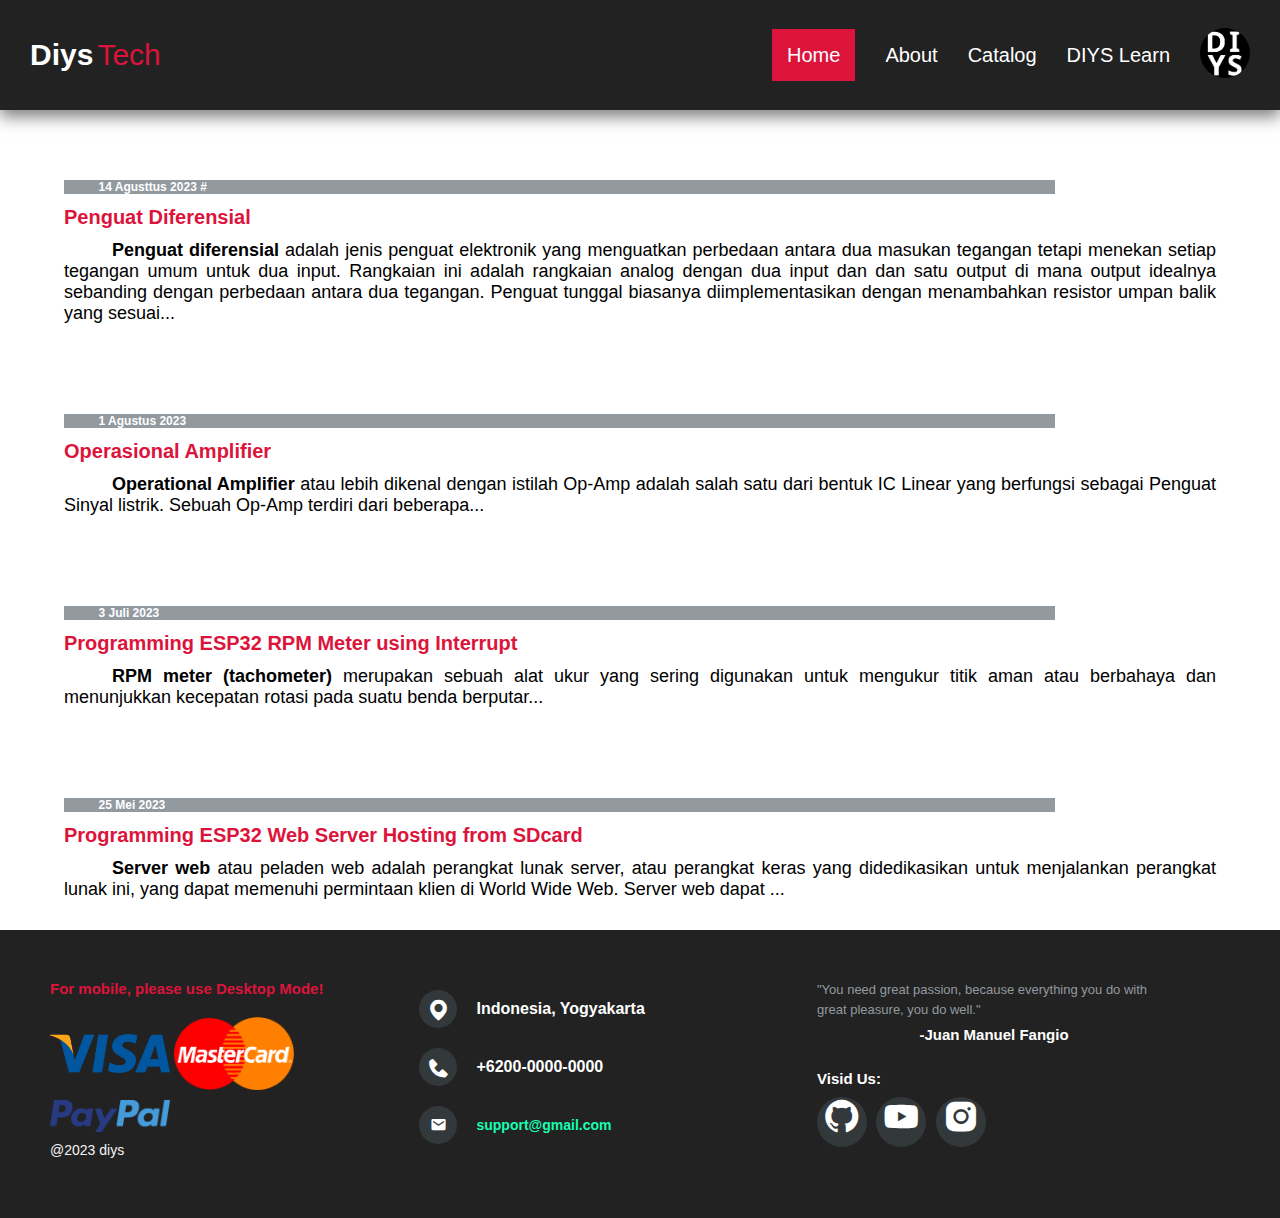
<file: index.html>
<!DOCTYPE html>
<html lang="en">

<head>
    <meta charset="UTF-8">
    <meta http-equiv="X-UA-Compatible" content="IE=edge">
    <meta name="viewport" content="width=device-width, initial-scale=1.0">
    <link rel="stylesheet" href="style.css" />
    <link rel="stylesheet" href="https://unpkg.com/boxicons@2.1.4/css/boxicons.min.css" />
    <title>diys.id/home</title>
</head>

<body>
    <!-- NAVBAR -->
    <div class="fContainer">
        <nav class="wrapper">
            <div class="brand">
                <div class="firstname">diys</div>
                <div class="lastname">tech</div>
            </div>
            <ul class="navigation">
                <li><a href="#" class="aktif">home</a></li>
                <li><a href="about.html">about</a></li>
                <li><a href="catalog.html">catalog</a></li>
                <li><a href="DIYSlearn.html">DIYS learn</a></li>
                <li><img src="images/diys.png" alt="..." /></li>
            </ul>
        </nav>
    </div>
    <!-- NAVBAR END -->
    <!-- CONTENT -->
    <div class="content">
        <h3 class="tanggal-post">14 Agusttus 2023 #</h3>
        <h1 class="judul-post"><a href="04-Penguat diferensial.html">Penguat Diferensial</a></h1>
        <div class="paragraf-post">
            <p style="text-indent: 0.5in;">
                <b>Penguat diferensial</b> adalah jenis penguat elektronik yang menguatkan
                perbedaan antara dua masukan tegangan tetapi menekan setiap tegangan umum untuk dua input. Rangkaian ini
                adalah rangkaian analog dengan dua input dan dan satu output di mana output idealnya sebanding dengan
                perbedaan antara dua tegangan. Penguat tunggal biasanya diimplementasikan dengan menambahkan resistor
                umpan balik yang sesuai...
            </p>
        </div>
    </div>

    <div class="content">
        <h3 class="tanggal-post">1 Agustus 2023</h3>
        <h1 class="judul-post"><a href="03-OpAmp.html">Operasional Amplifier</a></h1>
        <div class="paragraf-post">
            <p style="text-indent: 0.5in;">
                <b>Operational Amplifier</b> atau lebih dikenal dengan istilah Op-Amp adalah salah satu
                dari bentuk IC Linear yang berfungsi sebagai Penguat Sinyal listrik. Sebuah Op-Amp terdiri
                dari beberapa...
            </p>
        </div>
    </div>

    <div class="content">
        <h3 class="tanggal-post">3 Juli 2023</h3>
        <h1 class="judul-post"><a href="01-ESP32-RPM-meter.html">Programming ESP32 RPM Meter using Interrupt</a></h1>
        <div class="paragraf-post">
            <p style="text-indent: 0.5in;">
                <b>RPM meter (tachometer)</b> merupakan sebuah alat ukur yang sering digunakan untuk mengukur
                titik aman atau berbahaya dan menunjukkan kecepatan rotasi pada suatu benda berputar...
            </p>
        </div>
    </div>

    <div class="content">
        <h3 class="tanggal-post">25 Mei 2023</h3>
        <h1 class="judul-post"><a href="02-ESP32-Web-Server.html">Programming ESP32 Web Server Hosting from SDcard</a>
        </h1>
        <div class="paragraf-post">
            <p style="text-indent: 0.5in;">
                <b>Server web</b> atau peladen web adalah perangkat lunak server, atau perangkat
                keras yang didedikasikan untuk menjalankan perangkat lunak ini, yang dapat memenuhi permintaan klien di
                World Wide Web. Server web dapat ...
            </p>
        </div>
    </div>

    <!-- CONTENT -->
    <!-- FOOTER -->

    <footer class="footer">
        <!-- FOOTER KIRI -->
        <div class="footer-left">
            <h3>For mobile, please use Desktop Mode!</h3>
            <div class="credit-card">
                <img src="images/visa.png" alt="" />
                <img src="images/mastercard.png" alt="" />
                <img src="images/paypal.png" alt="" />
            </div>
            <p class="footer-copyright">@2023 diys</p>
        </div>
        <!-- FOOTER TENGAH -->
        <div class="footer-center">
            <div>
                <i class='bx bxs-map'></i>
                <p>Indonesia, Yogyakarta</p>
            </div>

            <div>
                <i class='bx bxs-phone'></i>
                <p>+6200-0000-0000</p>
            </div>

            <div>
                <i class='bx bxs-envelope'></i>
                <p><a href="#">support@gmail.com</a></p>
            </div>

        </div>

        <!-- FOOTER KANAN -->
        <div class="footer-right">
            <p class="footer-about">
                "You need great passion, because everything you do with great pleasure, you do well."
                <span>-Juan Manuel Fangio</span>
            </p>

            <div class="footer-media">
                <p>Visid Us:</p>
                <a href="https://github.com/diystron" target="_blank"><i class='bx bxl-github'></i></a>
                <a href="https://www.youtube.com/@diystron_" target="_blank"><i class='bx bxl-youtube'></i></a>
                <a href="https://www.instagram.com/diystron/" target="_blank"><i
                        class='bx bxl-instagram-alt'></i></i></a>
            </div>

        </div>

    </footer>

    <!-- FOOTER END -->

</body>

</html>
</file>
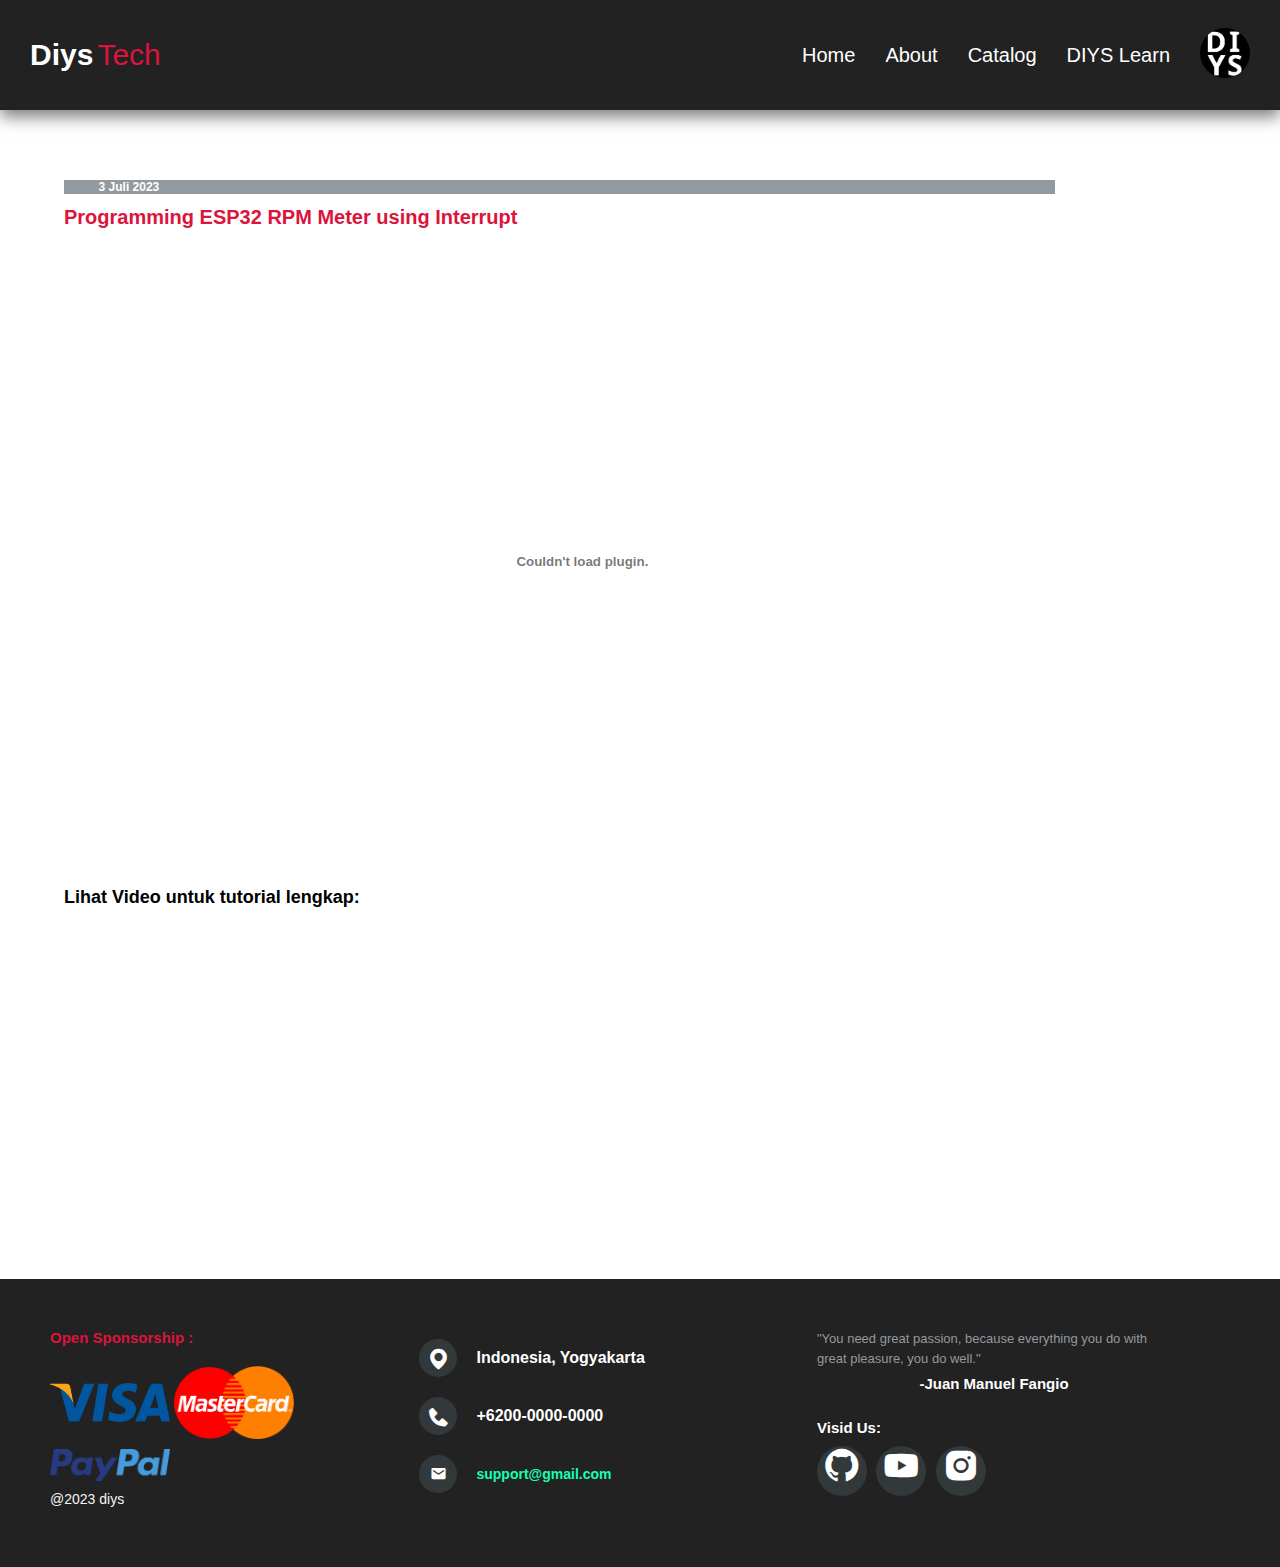
<file: 01-ESP32-RPM-meter.html>
<!DOCTYPE html>
<html lang="en">

<head>
    <meta charset="UTF-8">
    <meta http-equiv="X-UA-Compatible" content="IE=edge">
    <meta name="viewport" content="width=device-width, initial-scale=1.0">
    <link rel="stylesheet" href="style.css" />
    <link rel="stylesheet" href="https://unpkg.com/boxicons@2.1.4/css/boxicons.min.css" />
    <link>
    <link>
    <title>diys.id/ESP32-RPM-meter</title>
</head>

<body>
    <!-- NAVBAR -->
    <div class="fContainer">
        <nav class="wrapper">
            <div class="brand">
                <div class="firstname">diys</div>
                <div class="lastname">tech</div>
            </div>
            <ul class="navigation">
                <li><a href="index.html" class="#">home</a></li>
                <li><a href="about.html">about</a></li>
                <li><a href="catalog.html">catalog</a></li>
                <li><a href="DIYSlearn.html">DIYS learn</a></li>
                <li><img src="images/diys.png" alt="..." /></li>
            </ul>
        </nav>
    </div>
    <!-- NAVBAR END -->
    <!-- CONTENT -->
    <div class="content">
        <h3 class="tanggal-post">3 Juli 2023</h3>
        <h1 class="judul-post">Programming ESP32 RPM Meter using Interrupt</h1>
        <div class="paragraf-post">
            <p style="text-indent: 0.5in;">
                <br>
                <embed type="application/pdf" src="filePDF/ESP32-RPM-meter.pdf" width="90%" height="600"></embed>
                <br>
            </p>
            <br>
            <p>
                <b>Lihat Video untuk tutorial lengkap:</b><br>
            </p>
            <br>
            <iframe width="560" height="315" src="https://www.youtube.com/embed/Ju9DechK92M"
                title="YouTube video player" frameborder="0"
                allow="accelerometer; autoplay; clipboard-write; encrypted-media; gyroscope; picture-in-picture; web-share"
                allowfullscreen></iframe>
            <br>
        </div>

    </div>
    <!-- CONTENT -->
    <!-- FOOTER -->

    <footer class="footer">
        <!-- FOOTER KIRI -->
        <div class="footer-left">
            <h3>Open Sponsorship :</h3>
            <div class="credit-card">
                <img src="images/visa.png" alt="" />
                <img src="images/mastercard.png" alt="" />
                <img src="images/paypal.png" alt="" />
            </div>
            <p class="footer-copyright">@2023 diys</p>
        </div>
        <!-- FOOTER TENGAH -->
        <div class="footer-center">
            <div>
                <i class='bx bxs-map'></i>
                <p>Indonesia, Yogyakarta</p>
            </div>

            <div>
                <i class='bx bxs-phone'></i>
                <p>+6200-0000-0000</p>
            </div>

            <div>
                <i class='bx bxs-envelope'></i>
                <p><a href="#">support@gmail.com</a></p>
            </div>

        </div>

        <!-- FOOTER KANAN -->
        <div class="footer-right">
            <p class="footer-about">
                "You need great passion, because everything you do with great pleasure, you do well."
                <span>-Juan Manuel Fangio</span>
            </p>

            <div class="footer-media">
                <p>Visid Us:</p>
                <a href="https://github.com/diystron" target="_blank"><i class='bx bxl-github'></i></a>
                <a href="https://www.youtube.com/@diystron_" target="_blank"><i class='bx bxl-youtube'></i></a>
                <a href="https://www.instagram.com/diystron/" target="_blank"><i
                        class='bx bxl-instagram-alt'></i></i></a>
            </div>

        </div>

    </footer>

    <!-- FOOTER END -->

</body>

</html>
</file>
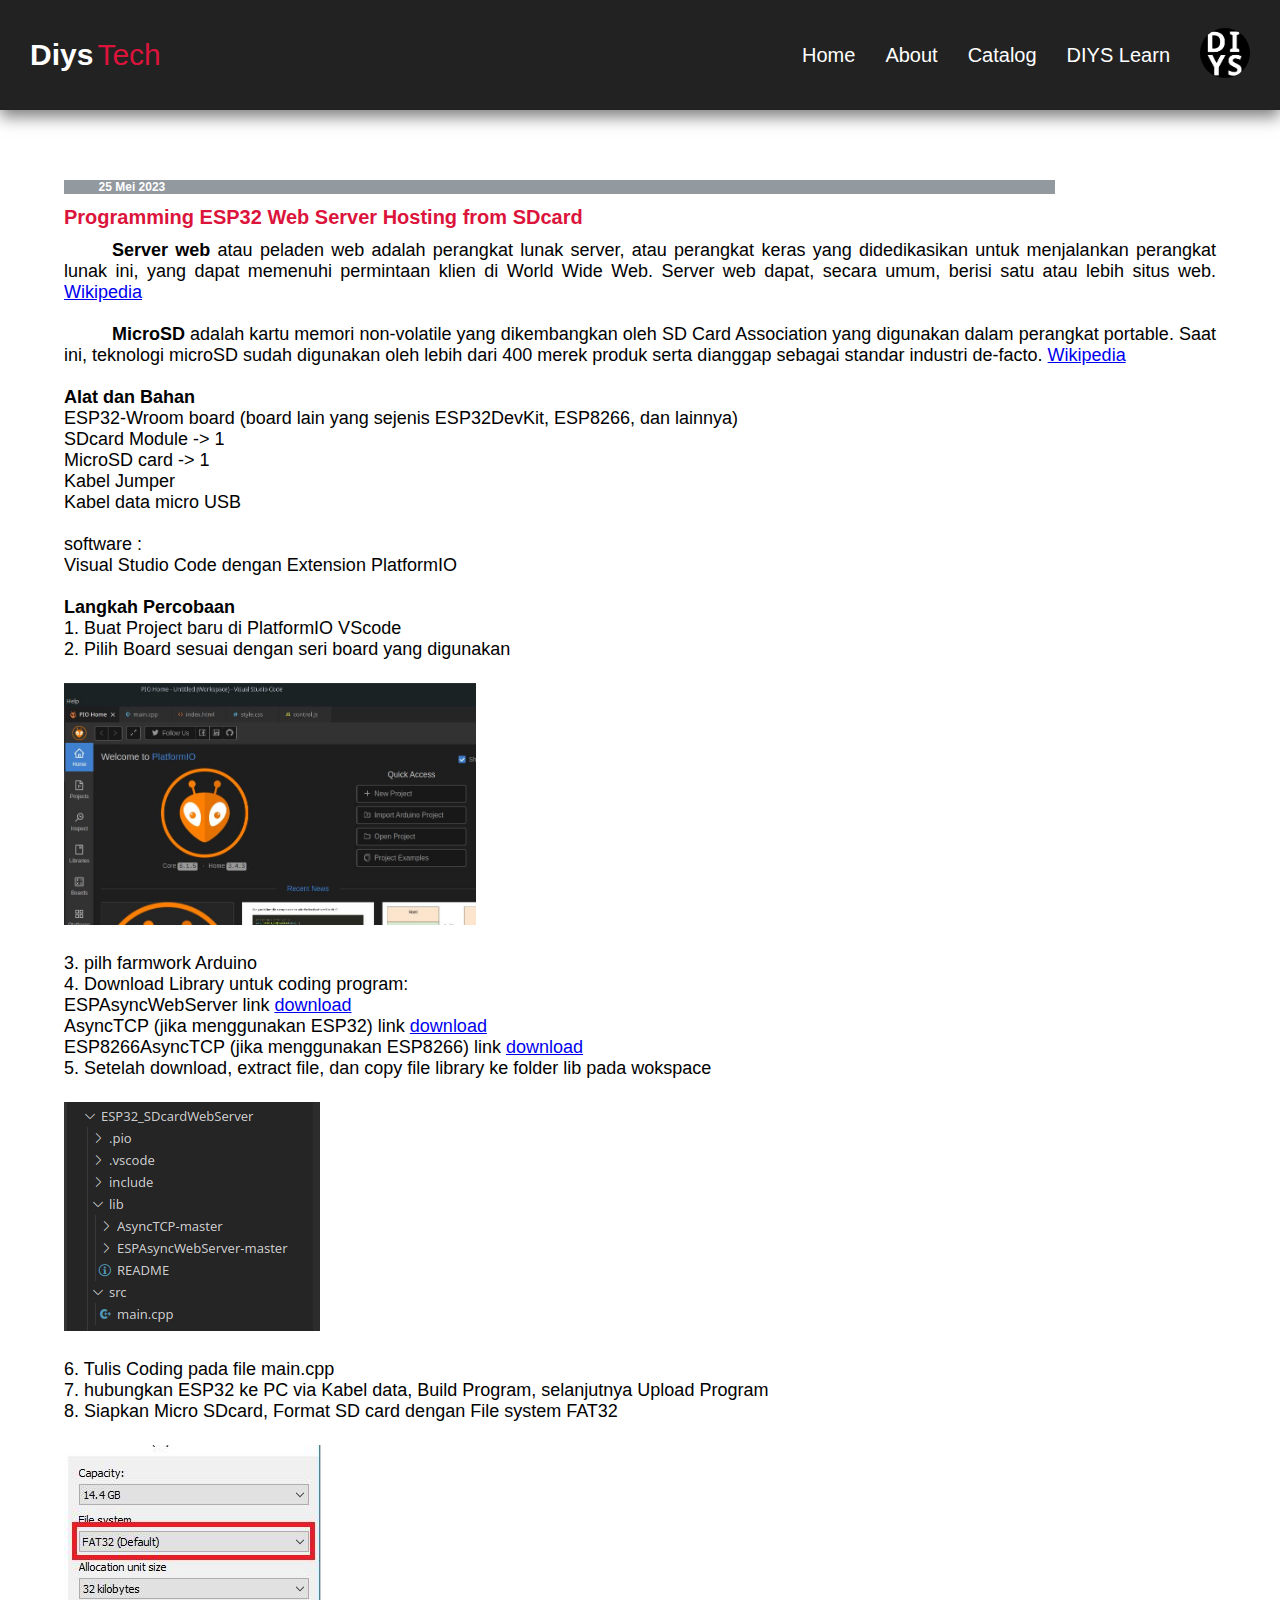
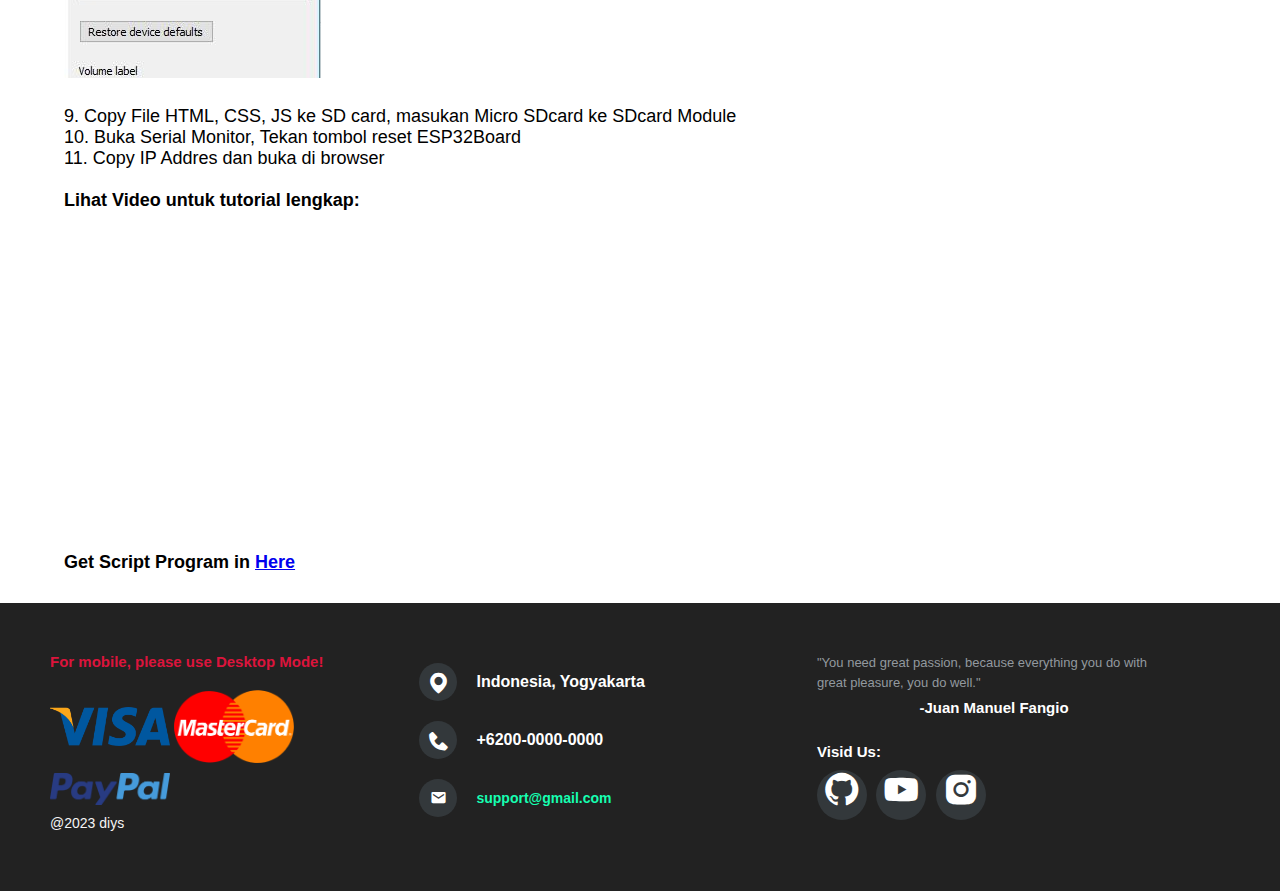
<file: 02-ESP32-Web-Server.html>
<!DOCTYPE html>
<html lang="en">

<head>
    <meta charset="UTF-8">
    <meta http-equiv="X-UA-Compatible" content="IE=edge">
    <meta name="viewport" content="width=device-width, initial-scale=1.0">
    <link rel="stylesheet" href="style.css" />
    <link rel="stylesheet" href="https://unpkg.com/boxicons@2.1.4/css/boxicons.min.css" />
    <link>
    <link>
    <title>diys.id/ESP32-Web-Server</title>
</head>

<body>
    <!-- NAVBAR -->
    <div class="fContainer">
        <nav class="wrapper">
            <div class="brand">
                <div class="firstname">diys</div>
                <div class="lastname">tech</div>
            </div>
            <ul class="navigation">
                <li><a href="index.html" class="#">home</a></li>
                <li><a href="about.html">about</a></li>
                <li><a href="catalog.html">catalog</a></li>
                <li><a href="DIYSlearn.html">DIYS learn</a></li>
                <li><img src="images/diys.png" alt="..." /></li>
            </ul>
        </nav>
    </div>
    <!-- NAVBAR END -->
    <!-- CONTENT -->
    <div class="content">
        <h3 class="tanggal-post">25 Mei 2023</h3>
        <h1 class="judul-post">Programming ESP32 Web Server Hosting from SDcard</h1>
        <div class="paragraf-post">
            <p style="text-indent: 0.5in;">
                <b>Server web</b> atau peladen web adalah perangkat lunak server, atau perangkat
                keras yang didedikasikan untuk menjalankan perangkat lunak ini, yang dapat memenuhi permintaan klien di
                World Wide Web. Server web dapat, secara umum, berisi satu atau lebih situs web. <a
                    href="https://www.google.com/url?sa=t&rct=j&q=&esrc=s&source=web&cd=&cad=rja&uact=8&ved=2ahUKEwj0i7fSsJH_AhWid2wGHVwoAbgQmhN6BAhGEAI&url=https%3A%2F%2Fid.wikipedia.org%2Fwiki%2FPeladen_web&usg=AOvVaw1yNikOxIr4kES1_tenLIhY">Wikipedia</a>
            </p>
            <br>
            <p style="text-indent: 0.5in;">
                <b>MicroSD</b> adalah kartu memori non-volatile yang dikembangkan oleh SD Card Association yang
                digunakan dalam
                perangkat portable. Saat ini, teknologi microSD sudah digunakan oleh lebih dari 400 merek produk serta
                dianggap sebagai standar industri de-facto. <a
                    href="https://www.google.com/url?sa=t&rct=j&q=&esrc=s&source=web&cd=&cad=rja&uact=8&ved=2ahUKEwju9-bUsZH_AhUUTGwGHUlNCF8QmhN6BAhNEAI&url=https%3A%2F%2Fid.wikipedia.org%2Fwiki%2FMicroSD&usg=AOvVaw0s45VFh0rCv_cCFcQIeoou">Wikipedia</a>
            </p>
            <br>
            <p>
                <b>Alat dan Bahan</b><br>
                ESP32-Wroom board (board lain yang sejenis ESP32DevKit, ESP8266, dan lainnya)<br>
                SDcard Module -> 1<br>
                MicroSD card -> 1<br>
                Kabel Jumper<br>
                Kabel data micro USB<br>
                <br>
                software :<br>
                Visual Studio Code dengan Extension PlatformIO<br>
            </p>
            <br>
            <p>
                <b>Langkah Percobaan</b><br>
                1. Buat Project baru di PlatformIO VScode <br>
                2. Pilih Board sesuai dengan seri board yang digunakan<br>
                <img src="images/VSC-PlatformIO.jpg"
                    style="text-indent: 0.5in; width: 412px; height: 242px; margin-top: 2%; margin-bottom: 2%;" /><br>
                3. pilh farmwork Arduino<br>
                4. Download Library untuk coding program:<br>
                ESPAsyncWebServer link <a href="https://github.com/me-no-dev/ESPAsyncWebServer">download</a><br>
                AsyncTCP (jika menggunakan ESP32) link <a href="https://github.com/me-no-dev/AsyncTCP">download</a><br>
                ESP8266AsyncTCP (jika menggunakan ESP8266) link <a
                    href="https://github.com/me-no-dev/ESPAsyncTCP">download</a><br>
                5. Setelah download, extract file, dan copy file library ke folder lib pada wokspace<br>
                <img src="images/PlatformIO-folder.png"
                    style="margin-top: 2%; margin-bottom: 2%;" /><br>
                6. Tulis Coding pada file main.cpp<br>
                7. hubungkan ESP32 ke PC via Kabel data, Build Program, selanjutnya Upload Program<br>
                8. Siapkan Micro SDcard, Format SD card dengan File system FAT32<br>
                <img src="images/Format-mSD-Fat32.jpg"
                    style="margin-top: 2%; margin-bottom: 2%;" /><br>
                9. Copy File HTML, CSS, JS ke SD card, masukan Micro SDcard ke SDcard Module<br>
                10. Buka Serial Monitor, Tekan tombol reset ESP32Board<br>
                11. Copy IP Addres dan buka di browser<br>
            </p>
            <br>
            <p>
                <b>Lihat Video untuk tutorial lengkap:</b><br>
            </p>
            <br>
            <iframe width="560" height="315" src="https://www.youtube.com/embed/uH2ag4EDU6A"
                title="YouTube video player" frameborder="0"
                allow="accelerometer; autoplay; clipboard-write; encrypted-media; gyroscope; picture-in-picture; web-share"
                ></iframe>
            
                <p>
                <b>Get Script Program in <a
                        href="https://github.com/bagasarya93/Electronic-Learn/tree/main/ESP32/ESP32_WebServerSDcard">Here</a></b><br>
            </p>
        </div>

    </div>
    <!-- CONTENT -->
    <!-- FOOTER -->

    <footer class="footer">
        <!-- FOOTER KIRI -->
        <div class="footer-left">
            <h3>For mobile, please use Desktop Mode!</h3>
            <div class="credit-card">
                <img src="images/visa.png" alt="" />
                <img src="images/mastercard.png" alt="" />
                <img src="images/paypal.png" alt="" />
            </div>
            <p class="footer-copyright">@2023 diys</p>
        </div>
        <!-- FOOTER TENGAH -->
        <div class="footer-center">
            <div>
                <i class='bx bxs-map'></i>
                <p>Indonesia, Yogyakarta</p>
            </div>

            <div>
                <i class='bx bxs-phone'></i>
                <p>+6200-0000-0000</p>
            </div>

            <div>
                <i class='bx bxs-envelope'></i>
                <p><a href="#">support@gmail.com</a></p>
            </div>

        </div>

        <!-- FOOTER KANAN -->
        <div class="footer-right">
            <p class="footer-about">
                "You need great passion, because everything you do with great pleasure, you do well."
                <span>-Juan Manuel Fangio</span>
            </p>

            <div class="footer-media">
                <p>Visid Us:</p>
                <a href="https://github.com/diystron" target="_blank"><i class='bx bxl-github'></i></a>
                <a href="https://www.youtube.com/@diystron_" target="_blank"><i class='bx bxl-youtube'></i></a>
                <a href="https://www.instagram.com/diystron/" target="_blank"><i class='bx bxl-instagram-alt'></i></i></a>
            </div>

        </div>

    </footer>

    <!-- FOOTER END -->

</body>

</html>
</file>
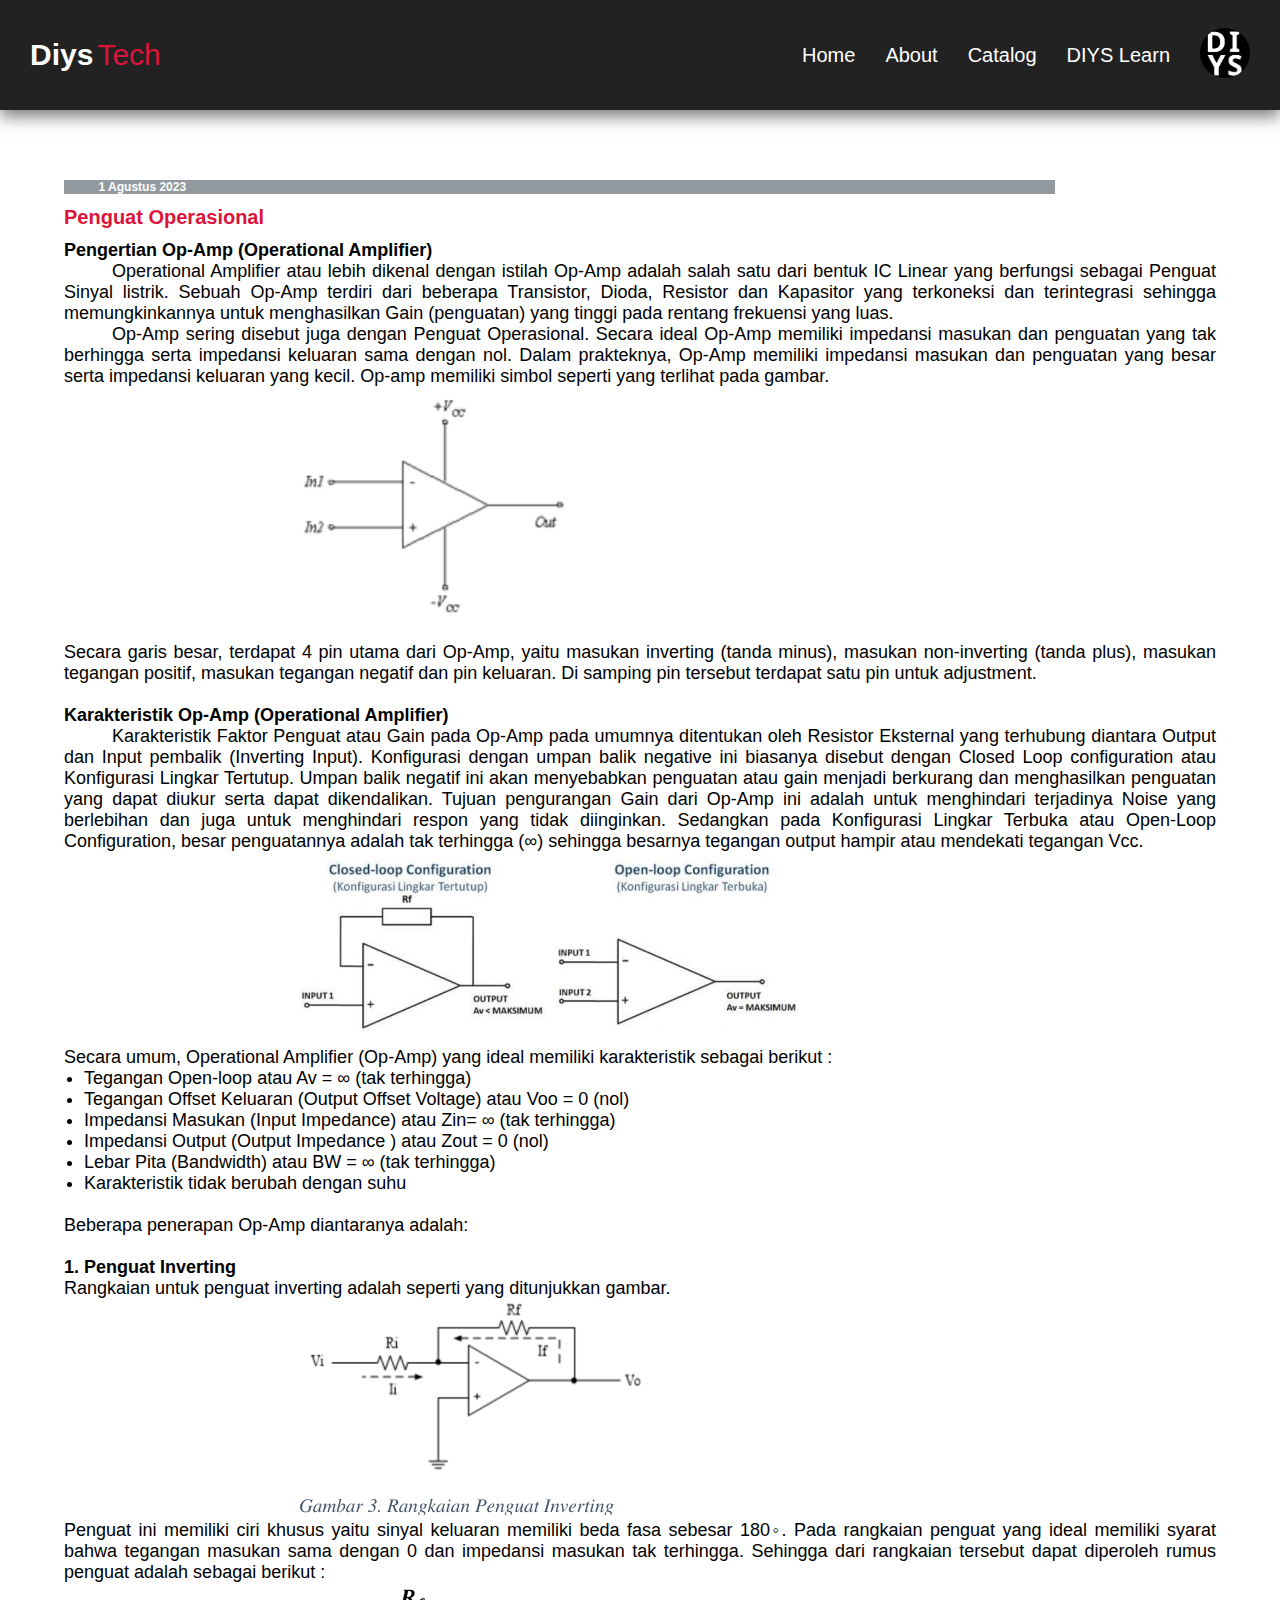
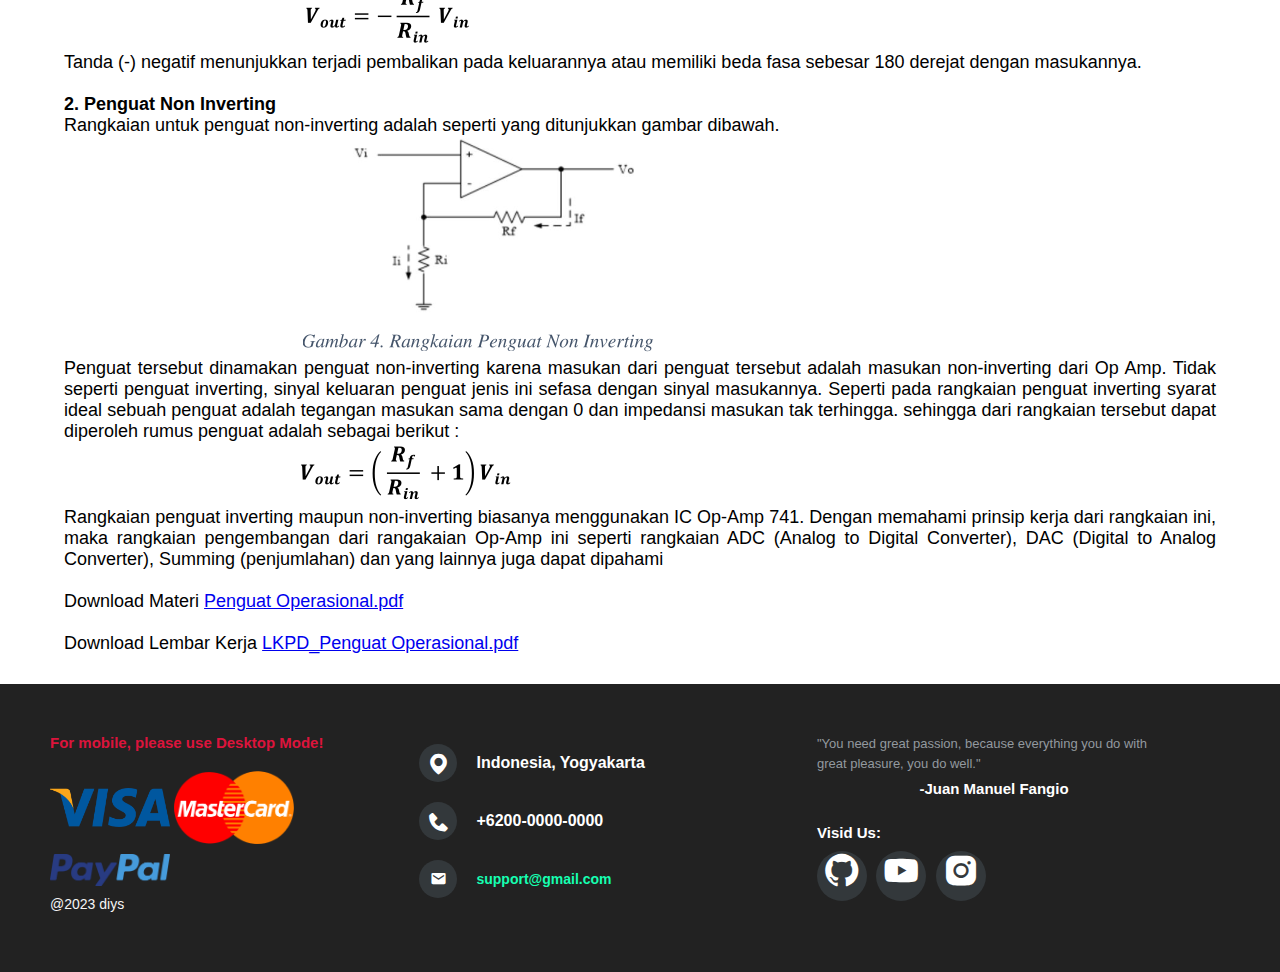
<file: 03-OpAmp.html>
<!DOCTYPE html>
<html lang="en">

<head>
    <meta charset="UTF-8">
    <meta http-equiv="X-UA-Compatible" content="IE=edge">
    <meta name="viewport" content="width=device-width, initial-scale=1.0">
    <link rel="stylesheet" href="style.css" />
    <link rel="stylesheet" href="https://unpkg.com/boxicons@2.1.4/css/boxicons.min.css" />
    <link>
    <link>
    <title>diys.id/Penguat-Operasional</title>
</head>

<body>
    <!-- NAVBAR -->
    <div class="fContainer">
        <nav class="wrapper">
            <div class="brand">
                <div class="firstname">diys</div>
                <div class="lastname">tech</div>
            </div>
            <ul class="navigation">
                <li><a href="index.html" class="#">home</a></li>
                <li><a href="about.html">about</a></li>
                <li><a href="catalog.html">catalog</a></li>
                <li><a href="DIYSlearn.html">DIYS learn</a></li>
                <li><img src="images/diys.png" alt="..." /></li>
            </ul>
        </nav>
    </div>
    <!-- NAVBAR END -->
    <!-- CONTENT -->
    <div class="content">
        <h3 class="tanggal-post"> 1 Agustus 2023</h3>
        <h1 class="judul-post"> Penguat Operasional</h1>
        <div class="paragraf-post">
            <p><b>Pengertian Op-Amp (Operational Amplifier)</b></p>
            <p style="text-indent: 0.5in;">
                Operational Amplifier atau lebih dikenal dengan istilah Op-Amp adalah salah satu dari bentuk IC Linear
                yang berfungsi sebagai Penguat Sinyal listrik. Sebuah Op-Amp terdiri dari beberapa Transistor, Dioda,
                Resistor dan Kapasitor yang terkoneksi dan terintegrasi sehingga memungkinkannya untuk menghasilkan Gain
                (penguatan) yang tinggi pada rentang frekuensi yang luas.
            </p>
            <p style="text-indent: 0.5in;">
                Op-Amp sering disebut juga dengan Penguat Operasional. Secara ideal Op-Amp memiliki impedansi masukan
                dan penguatan yang tak berhingga serta impedansi keluaran sama dengan nol. Dalam prakteknya, Op-Amp
                memiliki impedansi masukan dan penguatan yang besar serta impedansi keluaran yang kecil. Op-amp memiliki
                simbol seperti yang terlihat pada gambar.
            </p>
            <img style="margin-left: 20%;" src="images/Simbol_OpAmp.png" width="280px" height="250px"/>
            <p>
                Secara garis besar, terdapat 4 pin utama dari Op-Amp, yaitu masukan inverting (tanda
                minus), masukan non-inverting (tanda plus), masukan tegangan positif, masukan tegangan
                negatif dan pin keluaran. Di samping pin tersebut terdapat satu pin untuk adjustment.
            </p>
            <br>
            <p><b>Karakteristik Op-Amp (Operational Amplifier)</b></p>
            <p style="text-indent: 0.5in;">
                Karakteristik Faktor Penguat atau Gain pada Op-Amp pada umumnya ditentukan oleh
                Resistor Eksternal yang terhubung diantara Output dan Input pembalik (Inverting Input).
                Konfigurasi dengan umpan balik negative ini biasanya disebut dengan Closed Loop
                configuration atau Konfigurasi Lingkar Tertutup. Umpan balik negatif ini akan menyebabkan
                penguatan atau gain menjadi berkurang dan menghasilkan penguatan yang dapat diukur serta
                dapat dikendalikan. Tujuan pengurangan Gain dari Op-Amp ini adalah untuk menghindari
                terjadinya Noise yang berlebihan dan juga untuk menghindari respon yang tidak diinginkan.
                Sedangkan pada Konfigurasi Lingkar Terbuka atau Open-Loop Configuration, besar
                penguatannya adalah tak terhingga (∞) sehingga besarnya tegangan output hampir atau
                mendekati tegangan Vcc.
            </p>
            <img style="margin-left: 20%;" src="images/Op-amp Open dan CloseLoop.png" width="507px" height="190px" />
            <p>
                Secara umum, Operational Amplifier (Op-Amp) yang ideal memiliki karakteristik sebagai
                berikut :
            <div style="margin-left: 20px;">
                <li>Tegangan Open-loop atau Av = ∞ (tak terhingga)</li>
                <li>Tegangan Offset Keluaran (Output Offset Voltage) atau Voo = 0 (nol)</li>
                <li>Impedansi Masukan (Input Impedance) atau Zin= ∞ (tak terhingga)</li>
                <li>Impedansi Output (Output Impedance ) atau Zout = 0 (nol)</li>
                <li>Lebar Pita (Bandwidth) atau BW = ∞ (tak terhingga)</li>
                <li>Karakteristik tidak berubah dengan suhu</li>
            </div>
            </p>
            <br>
            <p>Beberapa penerapan Op-Amp diantaranya adalah:</p>
            <br>
            <p><b>1. Penguat Inverting</b></p>
            <p>Rangkaian untuk penguat inverting adalah seperti yang ditunjukkan gambar.</p>
            <img style="margin-left: 20%;" src="images/Op-amp Rangkaian Penguat Inverting.png" width="349px" height="216px"/>
            <p>
                Penguat ini memiliki ciri khusus yaitu sinyal keluaran memiliki beda fasa sebesar 180◦. Pada
                rangkaian penguat yang ideal memiliki syarat bahwa tegangan masukan sama dengan 0 dan
                impedansi masukan tak terhingga. Sehingga dari rangkaian tersebut dapat diperoleh rumus
                penguat adalah sebagai berikut :
            </p>
            <img style="margin-left: 20%;" src="images/Op-amp Rumus Penguat Inverting.png" width="186px" height="64px"/>
            <p>
                Tanda (-) negatif menunjukkan terjadi pembalikan pada keluarannya atau memiliki beda
                fasa sebesar 180 derejat dengan masukannya.
            </p>
            <br>
            <p><b>2. Penguat Non Inverting</b></p>
            <p>Rangkaian untuk penguat non-inverting adalah seperti yang ditunjukkan gambar dibawah.</p>
            <img style="margin-left: 20%;" src="images/Op-amp Rangkaian Penguat Non Inverting.png"width="362px" height="217px"/>
            <p>
                Penguat tersebut dinamakan penguat non-inverting karena masukan dari penguat tersebut
                adalah masukan non-inverting dari Op Amp. Tidak seperti penguat inverting, sinyal
                keluaran penguat jenis ini sefasa dengan sinyal masukannya. Seperti pada rangkaian
                penguat inverting syarat ideal sebuah penguat adalah tegangan masukan sama dengan 0
                dan impedansi masukan tak terhingga. sehingga dari rangkaian tersebut dapat diperoleh
                rumus penguat adalah sebagai berikut :
            </p>
            <img style="margin-left: 20%;" src="images/Op-amp Rumus Penguat Non Inverting.png"width="220px" height="60px"/>
            <p>
                Rangkaian penguat inverting maupun non-inverting biasanya menggunakan IC Op-Amp
                741. Dengan memahami prinsip kerja dari rangkaian ini, maka rangkaian pengembangan
                dari rangakaian Op-Amp ini seperti rangkaian ADC (Analog to Digital Converter), DAC
                (Digital to Analog Converter), Summing (penjumlahan) dan yang lainnya juga dapat
                dipahami
            </p>
            <br>
            <p>Download Materi <a href="filePDF/Materi Bahan Ajar_PRE_Elin_Penguat Operasional.pdf" target="_blank">Penguat Operasional.pdf </a></p>
            <br>
            <p>Download Lembar Kerja <a href="filePDF/LKPD_PRE_Elin_Penguat Operasional.pdf" target="_blank">LKPD_Penguat Operasional.pdf </a></p>



        </div>

    </div>
    <!-- CONTENT -->
    <!-- FOOTER -->

    <footer class="footer">
        <!-- FOOTER KIRI -->
        <div class="footer-left">
            <h3>For mobile, please use Desktop Mode!</h3>
            <div class="credit-card">
                <img src="images/visa.png" alt="" />
                <img src="images/mastercard.png" alt="" />
                <img src="images/paypal.png" alt="" />
            </div>
            <p class="footer-copyright">@2023 diys</p>
        </div>
        <!-- FOOTER TENGAH -->
        <div class="footer-center">
            <div>
                <i class='bx bxs-map'></i>
                <p>Indonesia, Yogyakarta</p>
            </div>

            <div>
                <i class='bx bxs-phone'></i>
                <p>+6200-0000-0000</p>
            </div>

            <div>
                <i class='bx bxs-envelope'></i>
                <p><a href="#">support@gmail.com</a></p>
            </div>

        </div>

        <!-- FOOTER KANAN -->
        <div class="footer-right">
            <p class="footer-about">
                "You need great passion, because everything you do with great pleasure, you do well."
                <span>-Juan Manuel Fangio</span>
            </p>

            <div class="footer-media">
                <p>Visid Us:</p>
                <a href="https://github.com/diystron" target="_blank"><i class='bx bxl-github'></i></a>
                <a href="https://www.youtube.com/@diystron_" target="_blank"><i class='bx bxl-youtube'></i></a>
                <a href="https://www.instagram.com/diystron/" target="_blank"><i
                        class='bx bxl-instagram-alt'></i></i></a>
            </div>

        </div>

    </footer>

    <!-- FOOTER END -->

</body>

</html>
</file>
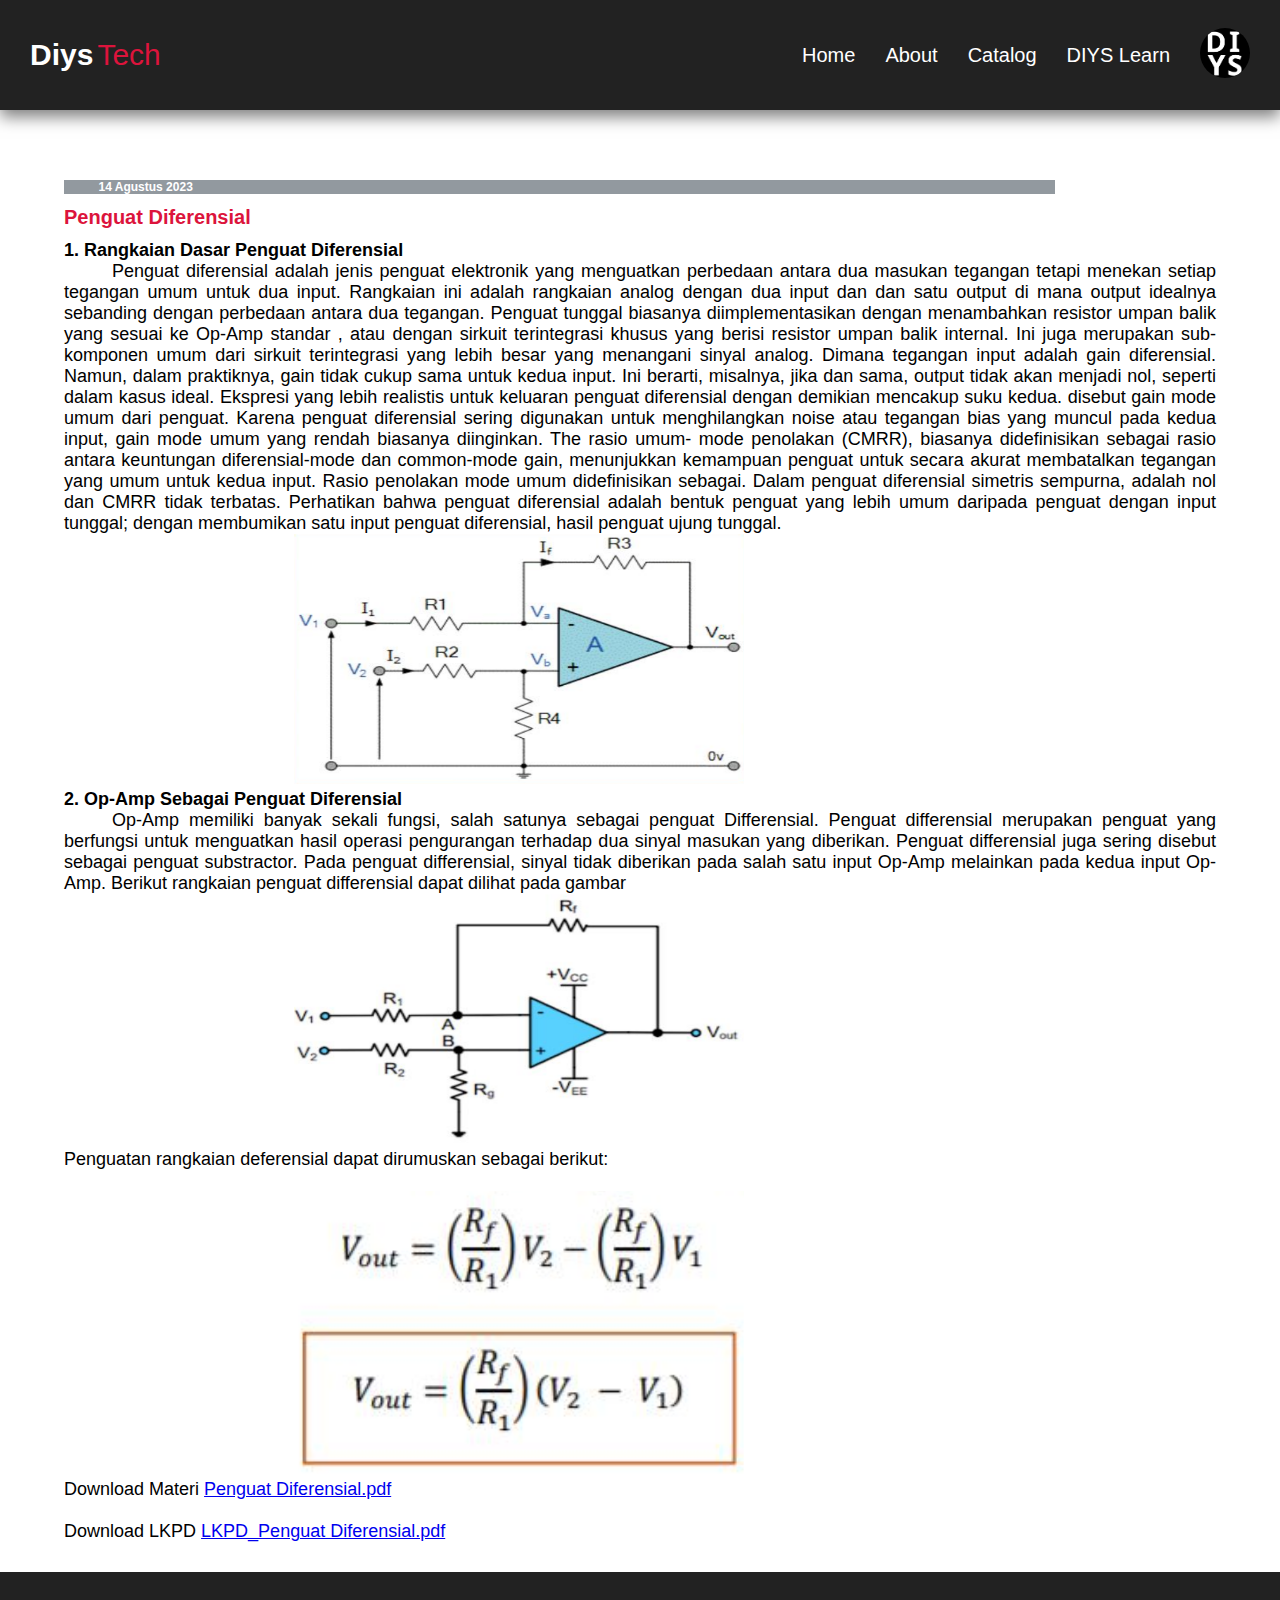
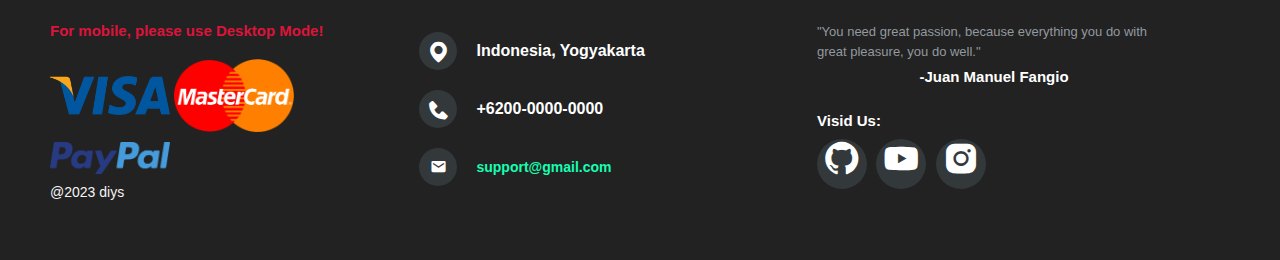
<file: 04-Penguat diferensial.html>
<!DOCTYPE html>
<html lang="en">

<head>
    <meta charset="UTF-8">
    <meta http-equiv="X-UA-Compatible" content="IE=edge">
    <meta name="viewport" content="width=device-width, initial-scale=1.0">
    <link rel="stylesheet" href="style.css" />
    <link rel="stylesheet" href="https://unpkg.com/boxicons@2.1.4/css/boxicons.min.css" />
    <link>
    <link>
    <title>diys.id/Penguat-Diferensial</title>
</head>

<body>
    <!-- NAVBAR -->
    <div class="fContainer">
        <nav class="wrapper">
            <div class="brand">
                <div class="firstname">diys</div>
                <div class="lastname">tech</div>
            </div>
            <ul class="navigation">
                <li><a href="index.html" class="#">home</a></li>
                <li><a href="about.html">about</a></li>
                <li><a href="catalog.html">catalog</a></li>
                <li><a href="DIYSlearn.html">DIYS learn</a></li>
                <li><img src="images/diys.png" alt="..." /></li>
            </ul>
        </nav>
    </div>
    <!-- NAVBAR END -->
    <!-- CONTENT -->
    <div class="content">
        <h3 class="tanggal-post"> 14 Agustus 2023</h3>
        <h1 class="judul-post"> Penguat Diferensial</h1>
        <div class="paragraf-post">
            <p><b>1. Rangkaian Dasar Penguat Diferensial</b></p>
            <p style="text-indent: 0.5in;">
                Penguat diferensial adalah jenis penguat elektronik yang menguatkan perbedaan
                antara dua masukan tegangan tetapi menekan setiap tegangan umum untuk dua input.
                Rangkaian ini adalah rangkaian analog dengan dua input dan dan satu output di mana
                output idealnya sebanding dengan perbedaan antara dua tegangan. Penguat tunggal
                biasanya diimplementasikan dengan menambahkan resistor umpan balik yang sesuai ke
                Op-Amp standar , atau dengan sirkuit terintegrasi khusus yang berisi resistor umpan
                balik internal. Ini juga merupakan sub-komponen umum dari sirkuit terintegrasi yang
                lebih besar yang menangani sinyal analog. Dimana tegangan input adalah gain
                diferensial. Namun, dalam praktiknya, gain tidak cukup sama untuk kedua input. Ini
                berarti, misalnya, jika dan sama, output tidak akan menjadi nol, seperti dalam kasus
                ideal. Ekspresi yang lebih realistis untuk keluaran penguat diferensial dengan demikian
                mencakup suku kedua. disebut gain mode umum dari penguat. Karena penguat
                diferensial sering digunakan untuk menghilangkan noise atau tegangan bias yang muncul
                pada kedua input, gain mode umum yang rendah biasanya diinginkan. The rasio umum-
                mode penolakan (CMRR), biasanya didefinisikan sebagai rasio antara keuntungan
                diferensial-mode dan common-mode gain, menunjukkan kemampuan penguat untuk
                secara akurat membatalkan tegangan yang umum untuk kedua input. Rasio penolakan
                mode umum didefinisikan sebagai. Dalam penguat diferensial simetris sempurna, adalah
                nol dan CMRR tidak terbatas. Perhatikan bahwa penguat diferensial adalah bentuk
                penguat yang lebih umum daripada penguat dengan input tunggal; dengan membumikan
                satu input penguat diferensial, hasil penguat ujung tunggal.
            </p>
            <img style="margin-left: 20%;" src="images/Op-ampDeferensial Rangkaian Penguat Deferensial.png"
                width="450px" height="250px" />
            <br>
            <p><b>2. Op-Amp Sebagai Penguat Diferensial</b></p>
            <p style="text-indent: 0.5in;">
                Op-Amp memiliki banyak sekali fungsi, salah satunya sebagai penguat Differensial.
                Penguat differensial merupakan penguat yang berfungsi untuk menguatkan hasil operasi
                pengurangan terhadap dua sinyal masukan yang diberikan. Penguat differensial juga
                sering disebut sebagai penguat substractor. Pada penguat differensial, sinyal tidak
                diberikan pada salah satu input Op-Amp melainkan pada kedua input Op-Amp. Berikut
                rangkaian penguat differensial dapat dilihat pada gambar
            </p>
            <img style="margin-left: 20%;" src="images/Op-ampDef rangkaian Penguat Deferensial2.png" width="450px"
                height="250px" />
            <br>
            <p>
                Penguatan rangkaian deferensial dapat dirumuskan sebagai berikut:
            </p>
            <br>
            <img style="margin-left: 20%;" src="images/Op-ampDef Rumus Penguat Diferensial.png" width="#" height="#" />
            <br>
            <p>Download Materi <a href="filePDF/02. Bahan Ajar_PRE_Elin_Penguat Diferensial.pdf" target="_blank">Penguat
                    Diferensial.pdf </a></p>
            <br>
            <p>Download LKPD <a href="filePDF/03. LKPD_PRE_Elin_Penguat Deferensial.pdf" target="_blank">LKPD_Penguat
                    Diferensial.pdf </a></p>



        </div>

    </div>
    <!-- CONTENT -->
    <!-- FOOTER -->

    <footer class="footer">
        <!-- FOOTER KIRI -->
        <div class="footer-left">
            <h3>For mobile, please use Desktop Mode!</h3>
            <div class="credit-card">
                <img src="images/visa.png" alt="" />
                <img src="images/mastercard.png" alt="" />
                <img src="images/paypal.png" alt="" />
            </div>
            <p class="footer-copyright">@2023 diys</p>
        </div>
        <!-- FOOTER TENGAH -->
        <div class="footer-center">
            <div>
                <i class='bx bxs-map'></i>
                <p>Indonesia, Yogyakarta</p>
            </div>

            <div>
                <i class='bx bxs-phone'></i>
                <p>+6200-0000-0000</p>
            </div>

            <div>
                <i class='bx bxs-envelope'></i>
                <p><a href="#">support@gmail.com</a></p>
            </div>

        </div>

        <!-- FOOTER KANAN -->
        <div class="footer-right">
            <p class="footer-about">
                "You need great passion, because everything you do with great pleasure, you do well."
                <span>-Juan Manuel Fangio</span>
            </p>

            <div class="footer-media">
                <p>Visid Us:</p>
                <a href="https://github.com/diystron" target="_blank"><i class='bx bxl-github'></i></a>
                <a href="https://www.youtube.com/@diystron_" target="_blank"><i class='bx bxl-youtube'></i></a>
                <a href="https://www.instagram.com/diystron/" target="_blank"><i
                        class='bx bxl-instagram-alt'></i></i></a>
            </div>

        </div>

    </footer>

    <!-- FOOTER END -->

</body>

</html>
</file>
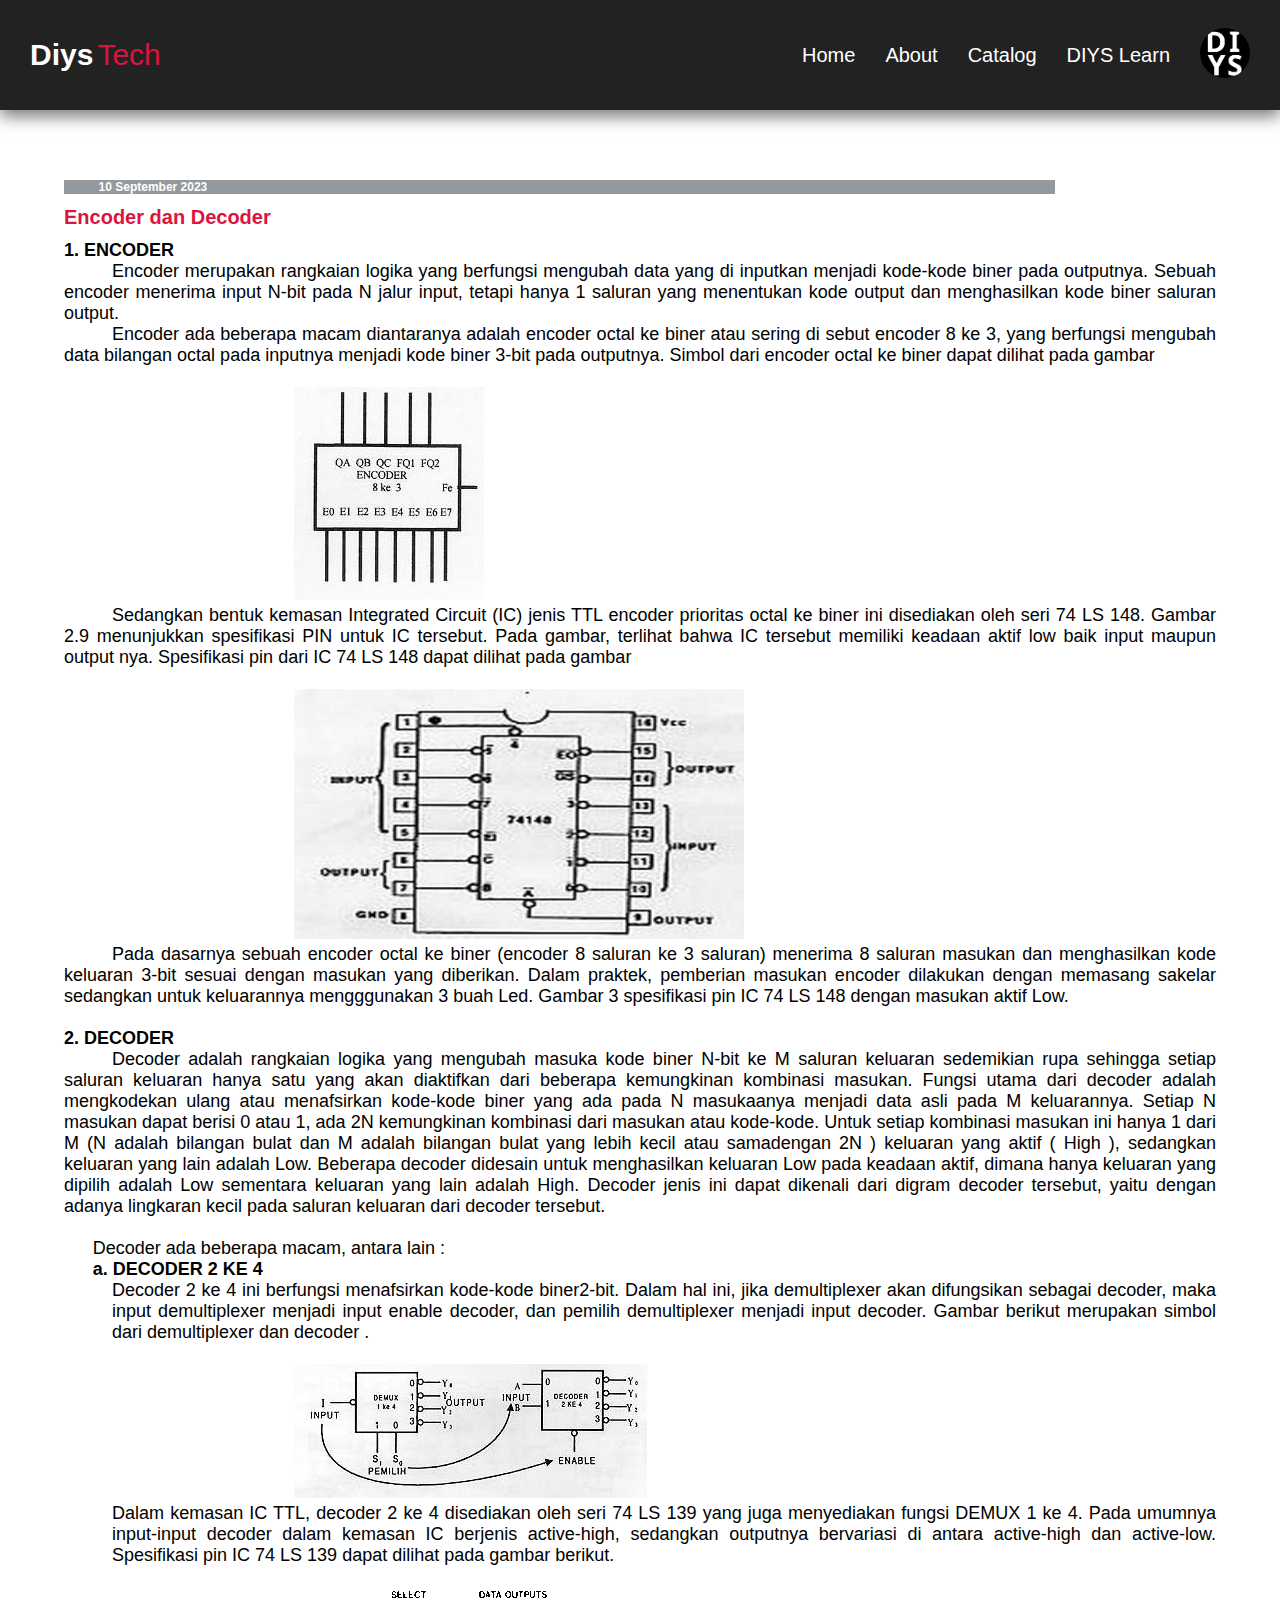
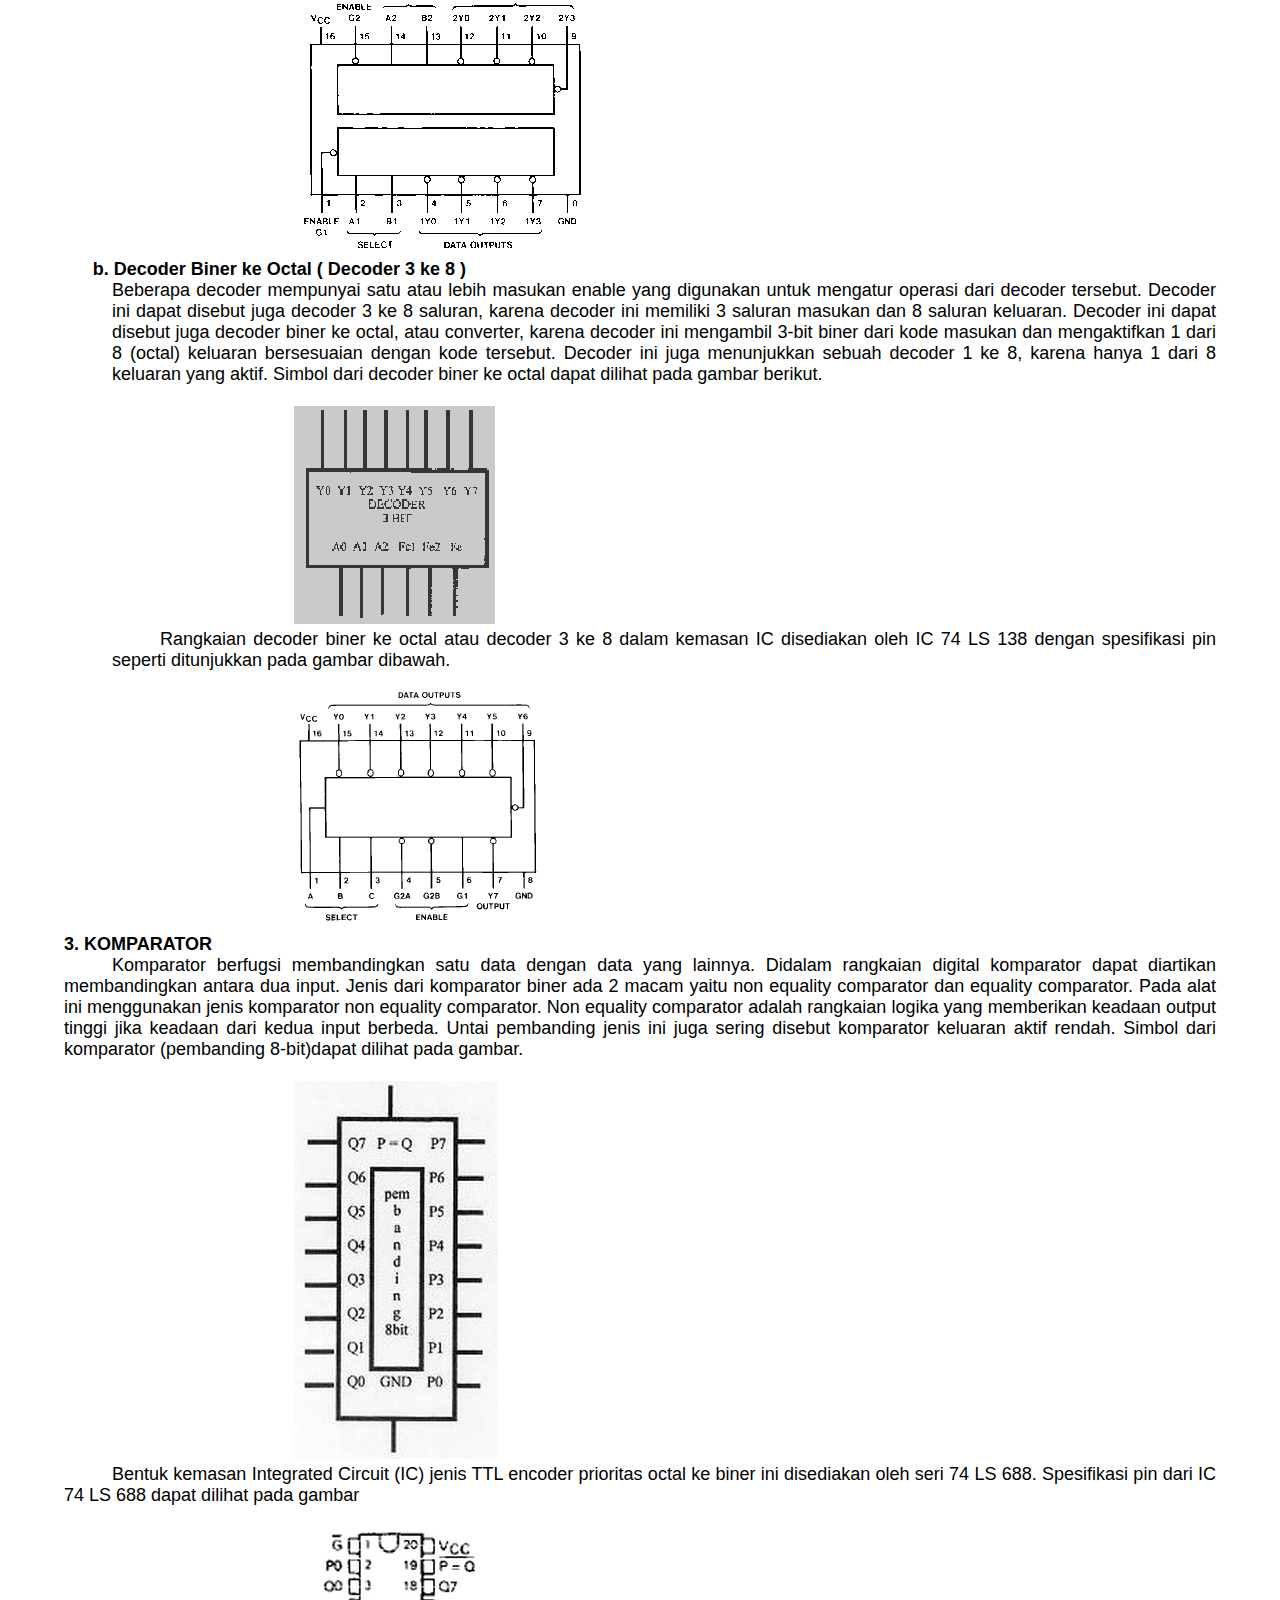
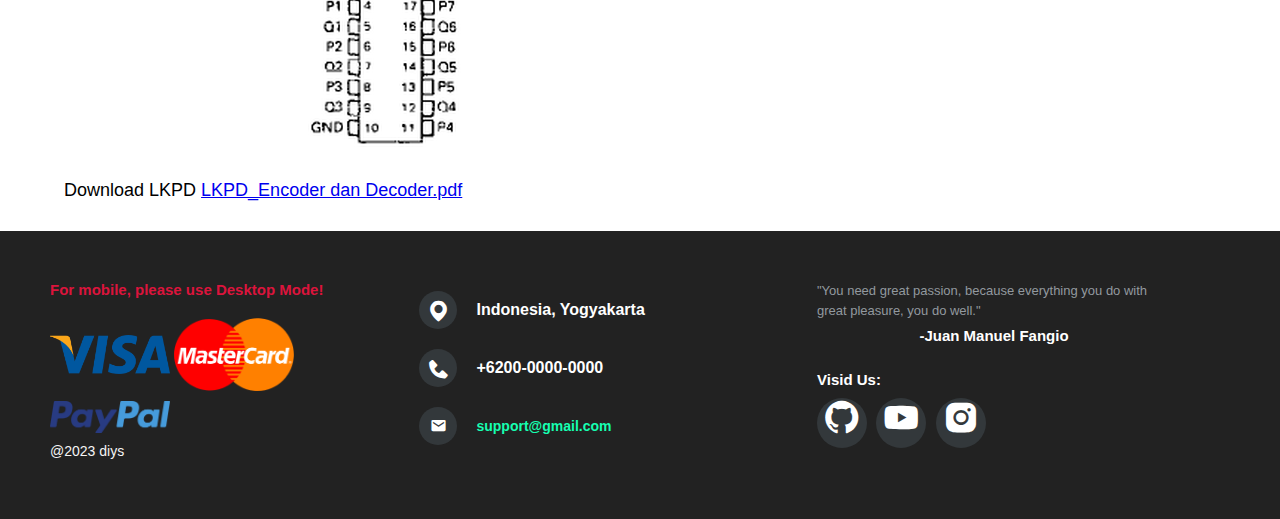
<file: 05-Encoder-dan-Decoder.html>
<!DOCTYPE html>
<html lang="en">

<head>
    <meta charset="UTF-8">
    <meta http-equiv="X-UA-Compatible" content="IE=edge">
    <meta name="viewport" content="width=device-width, initial-scale=1.0">
    <link rel="stylesheet" href="style.css" />
    <link rel="stylesheet" href="https://unpkg.com/boxicons@2.1.4/css/boxicons.min.css" />
    <link>
    <link>
    <title>diys.id/Encoder-dan-Decoder</title>
</head>

<body>
    <!-- NAVBAR -->
    <div class="fContainer">
        <nav class="wrapper">
            <div class="brand">
                <div class="firstname">diys</div>
                <div class="lastname">tech</div>
            </div>
            <ul class="navigation">
                <li><a href="index.html" class="#">home</a></li>
                <li><a href="about.html">about</a></li>
                <li><a href="catalog.html">catalog</a></li>
                <li><a href="DIYSlearn.html">DIYS learn</a></li>
                <li><img src="images/diys.png" alt="..." /></li>
            </ul>
        </nav>
    </div>
    <!-- NAVBAR END -->
    <!-- CONTENT -->
    <div class="content">
        <h3 class="tanggal-post">10 September 2023</h3>
        <h1 class="judul-post"> Encoder dan Decoder</h1>
        <div class="paragraf-post">
            <p><b>1. ENCODER</b></p>
            <p style="text-indent: 0.5in;">
                Encoder merupakan rangkaian logika yang berfungsi mengubah data yang di inputkan menjadi kode-kode biner
                pada outputnya. Sebuah encoder menerima input N-bit pada N jalur input, tetapi hanya 1 saluran yang
                menentukan kode output dan menghasilkan kode biner saluran output.
            </p>
            <p style="text-indent: 0.5in;">
                Encoder ada beberapa macam diantaranya adalah encoder octal ke biner atau sering di sebut encoder 8 ke
                3, yang berfungsi mengubah data bilangan octal pada inputnya menjadi kode biner 3-bit pada outputnya.
                Simbol dari encoder octal ke biner dapat dilihat pada gambar
            </p>
            <br>
            <img style="margin-left: 20%;" src="images/05-EncoderDecoder/Encoder Octal Binner.jpg" width="#"
                height="#" />
            <br>
            <p style="text-indent: 0.5in;">
                Sedangkan bentuk kemasan Integrated Circuit (IC) jenis TTL encoder prioritas octal ke biner ini
                disediakan oleh seri 74 LS 148. Gambar 2.9 menunjukkan spesifikasi PIN untuk IC tersebut. Pada gambar,
                terlihat bahwa IC tersebut memiliki keadaan aktif low baik input maupun output nya. Spesifikasi pin dari
                IC 74 LS 148 dapat dilihat pada gambar
            </p>
            <br>
            <img style="margin-left: 20%;" src="images/05-EncoderDecoder/Spesifikasi Pin IC 74LS148.jpg" width="450px"
                height="250px" />
            <br>
            <p style="text-indent: 0.5in;">
                Pada dasarnya sebuah encoder octal ke biner (encoder 8 saluran ke 3 saluran) menerima 8 saluran masukan
                dan menghasilkan kode keluaran 3-bit sesuai dengan masukan yang diberikan. Dalam praktek, pemberian
                masukan encoder dilakukan dengan memasang sakelar sedangkan untuk keluarannya mengggunakan 3 buah Led.
                Gambar 3 spesifikasi pin IC 74 LS 148 dengan masukan aktif Low.
            </p>
            <br>
            <p><b>2. DECODER</b></p>
            <p style="text-indent: 0.5in;">
                Decoder adalah rangkaian logika yang mengubah masuka kode biner N-bit ke M saluran keluaran sedemikian
                rupa sehingga setiap saluran keluaran hanya satu yang akan diaktifkan dari beberapa kemungkinan
                kombinasi masukan. Fungsi utama dari decoder adalah mengkodekan ulang atau menafsirkan kode-kode biner
                yang ada pada N masukaanya menjadi data asli pada M keluarannya. Setiap N masukan dapat berisi 0 atau 1,
                ada 2N kemungkinan kombinasi dari masukan atau kode-kode. Untuk setiap kombinasi masukan ini hanya 1
                dari M (N adalah bilangan bulat dan M adalah bilangan bulat yang lebih kecil atau samadengan 2N )
                keluaran yang aktif ( High ), sedangkan keluaran yang lain adalah Low. Beberapa decoder didesain untuk
                menghasilkan keluaran Low pada keadaan aktif, dimana hanya keluaran yang dipilih adalah Low sementara
                keluaran yang lain adalah High. Decoder jenis ini dapat dikenali dari digram decoder tersebut, yaitu
                dengan adanya lingkaran kecil pada saluran keluaran dari decoder tersebut.
            </p>
            <br>
            <p style="margin-left: 0.3in;">Decoder ada beberapa macam, antara lain :</p>
            <p style="margin-left: 0.3in;"><b>a. DECODER 2 KE 4</b></p>
            <p style="margin-left: 0.5in;">
                Decoder 2 ke 4 ini berfungsi menafsirkan kode-kode biner2-bit. Dalam hal ini, jika demultiplexer akan
                difungsikan sebagai decoder, maka input demultiplexer menjadi input enable decoder, dan pemilih
                demultiplexer menjadi input decoder. Gambar berikut merupakan simbol dari demultiplexer dan decoder .
            </p>
            <br>
            <img style="margin-left: 20%;" src="images/05-EncoderDecoder/DEMUX 1 KE 4 dan DECODER 2 KE 4.jpg" width="#"
                height="#" />
            <br>
            <p style="margin-left: 0.5in;">
                Dalam kemasan IC TTL, decoder 2 ke 4 disediakan oleh seri 74 LS 139 yang juga menyediakan fungsi DEMUX 1
                ke 4. Pada umumnya input-input decoder dalam kemasan IC berjenis active-high, sedangkan outputnya
                bervariasi di antara active-high dan active-low. Spesifikasi pin IC 74 LS 139 dapat dilihat pada gambar
                berikut.
            </p>
            <br>
            <img style="margin-left: 20%;" src="images/05-EncoderDecoder/Spesifikasi Pin IC 74LS139.png" width="#"
                height="#" />
            <br>
            <p style="margin-left: 0.3in;"><b>b. Decoder Biner ke Octal ( Decoder 3 ke 8 )</b></p>
            <p style="margin-left: 0.5in;">
                Beberapa decoder mempunyai satu atau lebih masukan enable yang digunakan untuk mengatur operasi dari
                decoder tersebut. Decoder ini dapat disebut juga decoder 3 ke 8 saluran, karena decoder ini memiliki 3
                saluran masukan dan 8 saluran keluaran. Decoder ini dapat disebut juga decoder biner ke octal, atau
                converter, karena decoder ini mengambil 3-bit biner dari kode masukan dan mengaktifkan 1 dari 8 (octal)
                keluaran bersesuaian dengan kode tersebut. Decoder ini juga menunjukkan sebuah decoder 1 ke 8, karena
                hanya 1 dari 8 keluaran yang aktif. Simbol dari decoder biner ke octal dapat dilihat pada gambar
                berikut.
            </p>
            <br>
            <img style="margin-left: 20%;"
                src="images/05-EncoderDecoder/Simbol Decoder Binner ke Octal (Decoder 3 bit).png" width="#"
                height="#" />
            <br>
            <p style="margin-left: 0.5in; text-indent: 0.5in;">
                Rangkaian decoder biner ke octal atau decoder 3 ke 8 dalam kemasan IC disediakan oleh IC 74 LS 138
                dengan
                spesifikasi pin seperti ditunjukkan pada gambar dibawah.
            </p>
            <br>
            <img style="margin-left: 20%;" src="images/05-EncoderDecoder/Spesifikasi Pin IC 74LS138.png" width="#"
                height="#" />
            <br>
            <p><b>3. KOMPARATOR</b></p>
            <p style="text-indent: 0.5in;">
                Komparator berfugsi membandingkan satu data dengan data yang lainnya. Didalam rangkaian digital
                komparator dapat diartikan membandingkan antara dua input. Jenis dari komparator biner ada 2 macam yaitu
                non equality comparator dan equality comparator. Pada alat ini menggunakan jenis komparator non equality
                comparator. Non equality comparator adalah rangkaian logika yang memberikan keadaan output tinggi jika
                keadaan dari kedua input berbeda. Untai pembanding jenis ini juga sering disebut komparator keluaran
                aktif rendah. Simbol dari komparator (pembanding 8-bit)dapat dilihat pada gambar.
            </p>
            <br>
            <img style="margin-left: 20%;" src="images/05-EncoderDecoder/Simbol Comparator (pembanding 8 bit).jpg"
                width="#" height="#" />
            <br>
            <p style="text-indent: 0.5in;">
                Bentuk kemasan Integrated Circuit (IC) jenis TTL encoder prioritas octal ke biner ini disediakan oleh
                seri 74 LS 688. Spesifikasi pin dari IC 74 LS 688 dapat dilihat pada gambar
            </p>
            <br>
            <img style="margin-left: 20%;" src="images/05-EncoderDecoder/Spesifikasi Pin IC74LS688.png"
                width="#" height="#" />
            <br>
            <br>
            <p>Download LKPD <a href="filePDF/04. LKPD_PRE_Elin_Encode dan Decoder BCD to 7 Segment.pdf" target="_blank">LKPD_Encoder dan Decoder.pdf </a></p>
        </div>

    </div>
    <!-- CONTENT -->
    <!-- FOOTER -->

    <footer class="footer">
        <!-- FOOTER KIRI -->
        <div class="footer-left">
            <h3>For mobile, please use Desktop Mode!</h3>
            <div class="credit-card">
                <img src="images/visa.png" alt="" />
                <img src="images/mastercard.png" alt="" />
                <img src="images/paypal.png" alt="" />
            </div>
            <p class="footer-copyright">@2023 diys</p>
        </div>
        <!-- FOOTER TENGAH -->
        <div class="footer-center">
            <div>
                <i class='bx bxs-map'></i>
                <p>Indonesia, Yogyakarta</p>
            </div>

            <div>
                <i class='bx bxs-phone'></i>
                <p>+6200-0000-0000</p>
            </div>

            <div>
                <i class='bx bxs-envelope'></i>
                <p><a href="#">support@gmail.com</a></p>
            </div>

        </div>

        <!-- FOOTER KANAN -->
        <div class="footer-right">
            <p class="footer-about">
                "You need great passion, because everything you do with great pleasure, you do well."
                <span>-Juan Manuel Fangio</span>
            </p>

            <div class="footer-media">
                <p>Visid Us:</p>
                <a href="https://github.com/diystron" target="_blank"><i class='bx bxl-github'></i></a>
                <a href="https://www.youtube.com/@diystron_" target="_blank"><i class='bx bxl-youtube'></i></a>
                <a href="https://www.instagram.com/diystron/" target="_blank"><i
                        class='bx bxl-instagram-alt'></i></i></a>
            </div>

        </div>

    </footer>

    <!-- FOOTER END -->

</body>

</html>
</file>
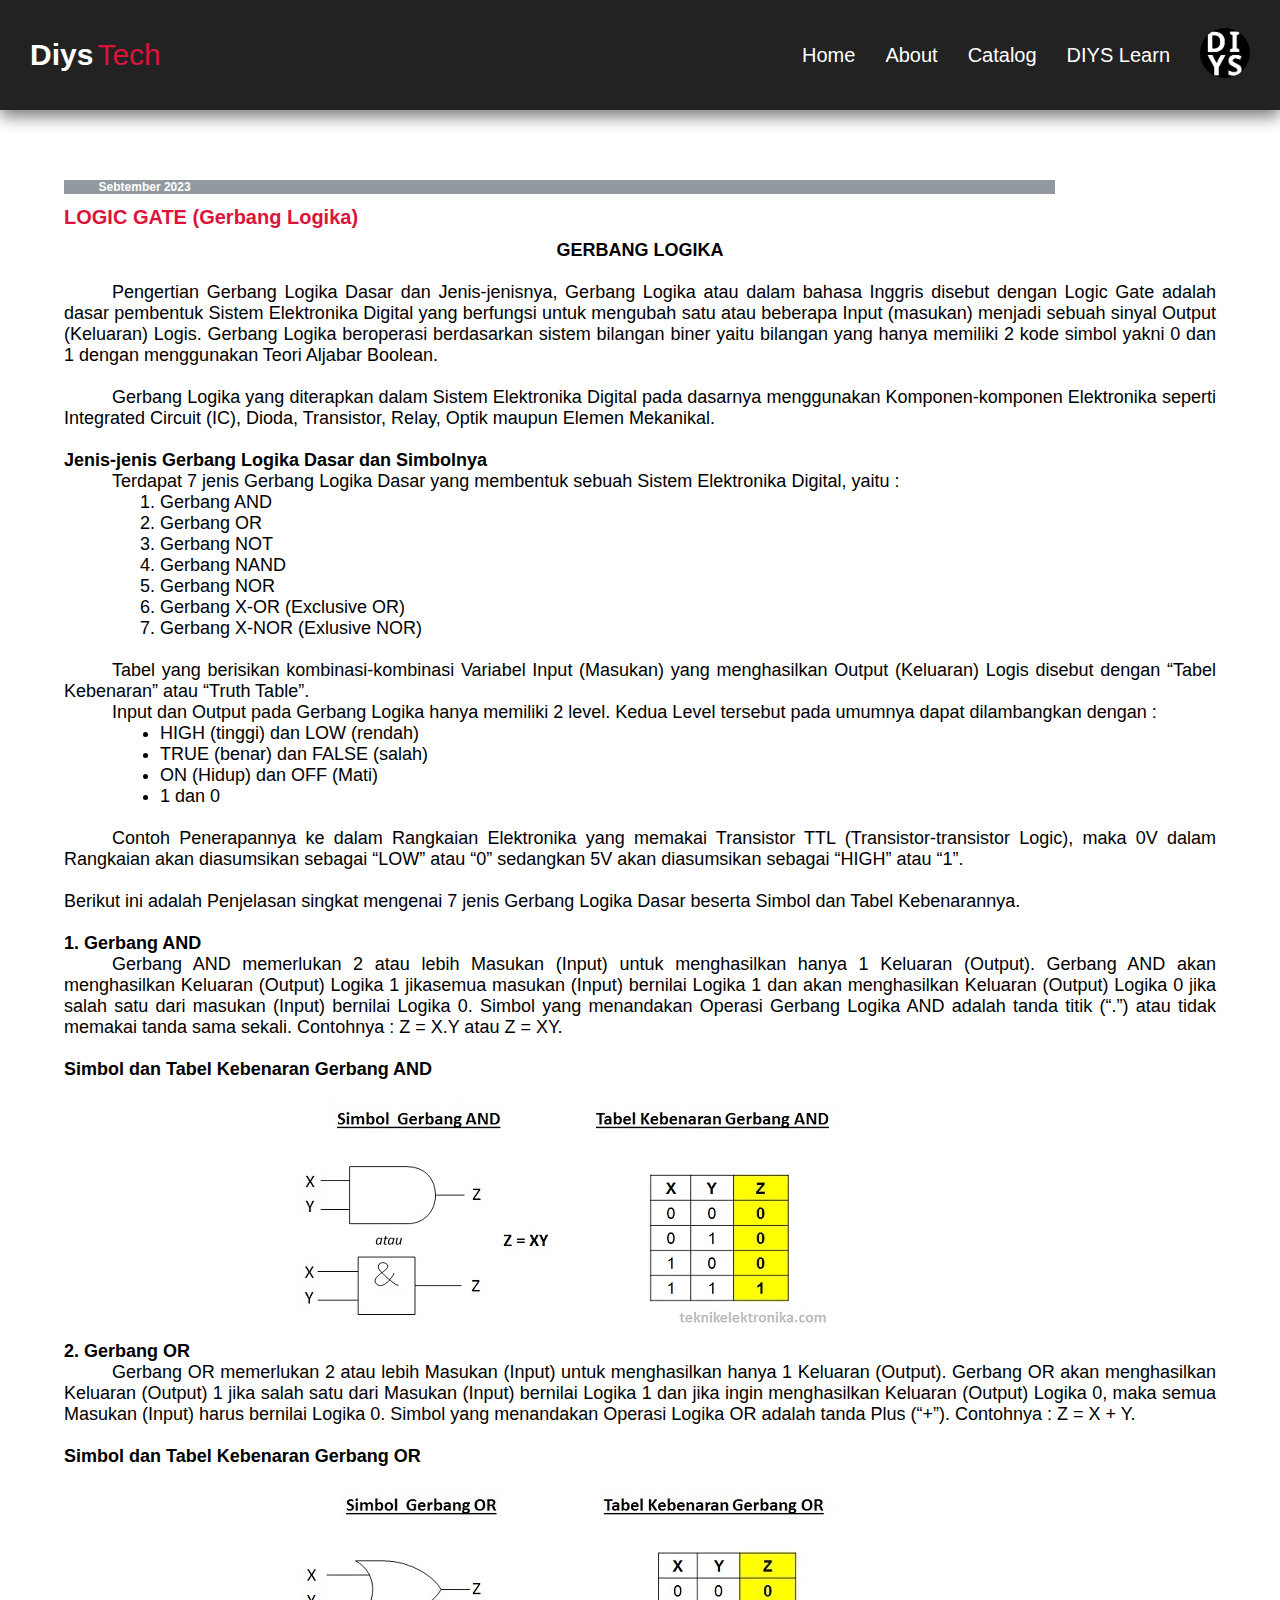
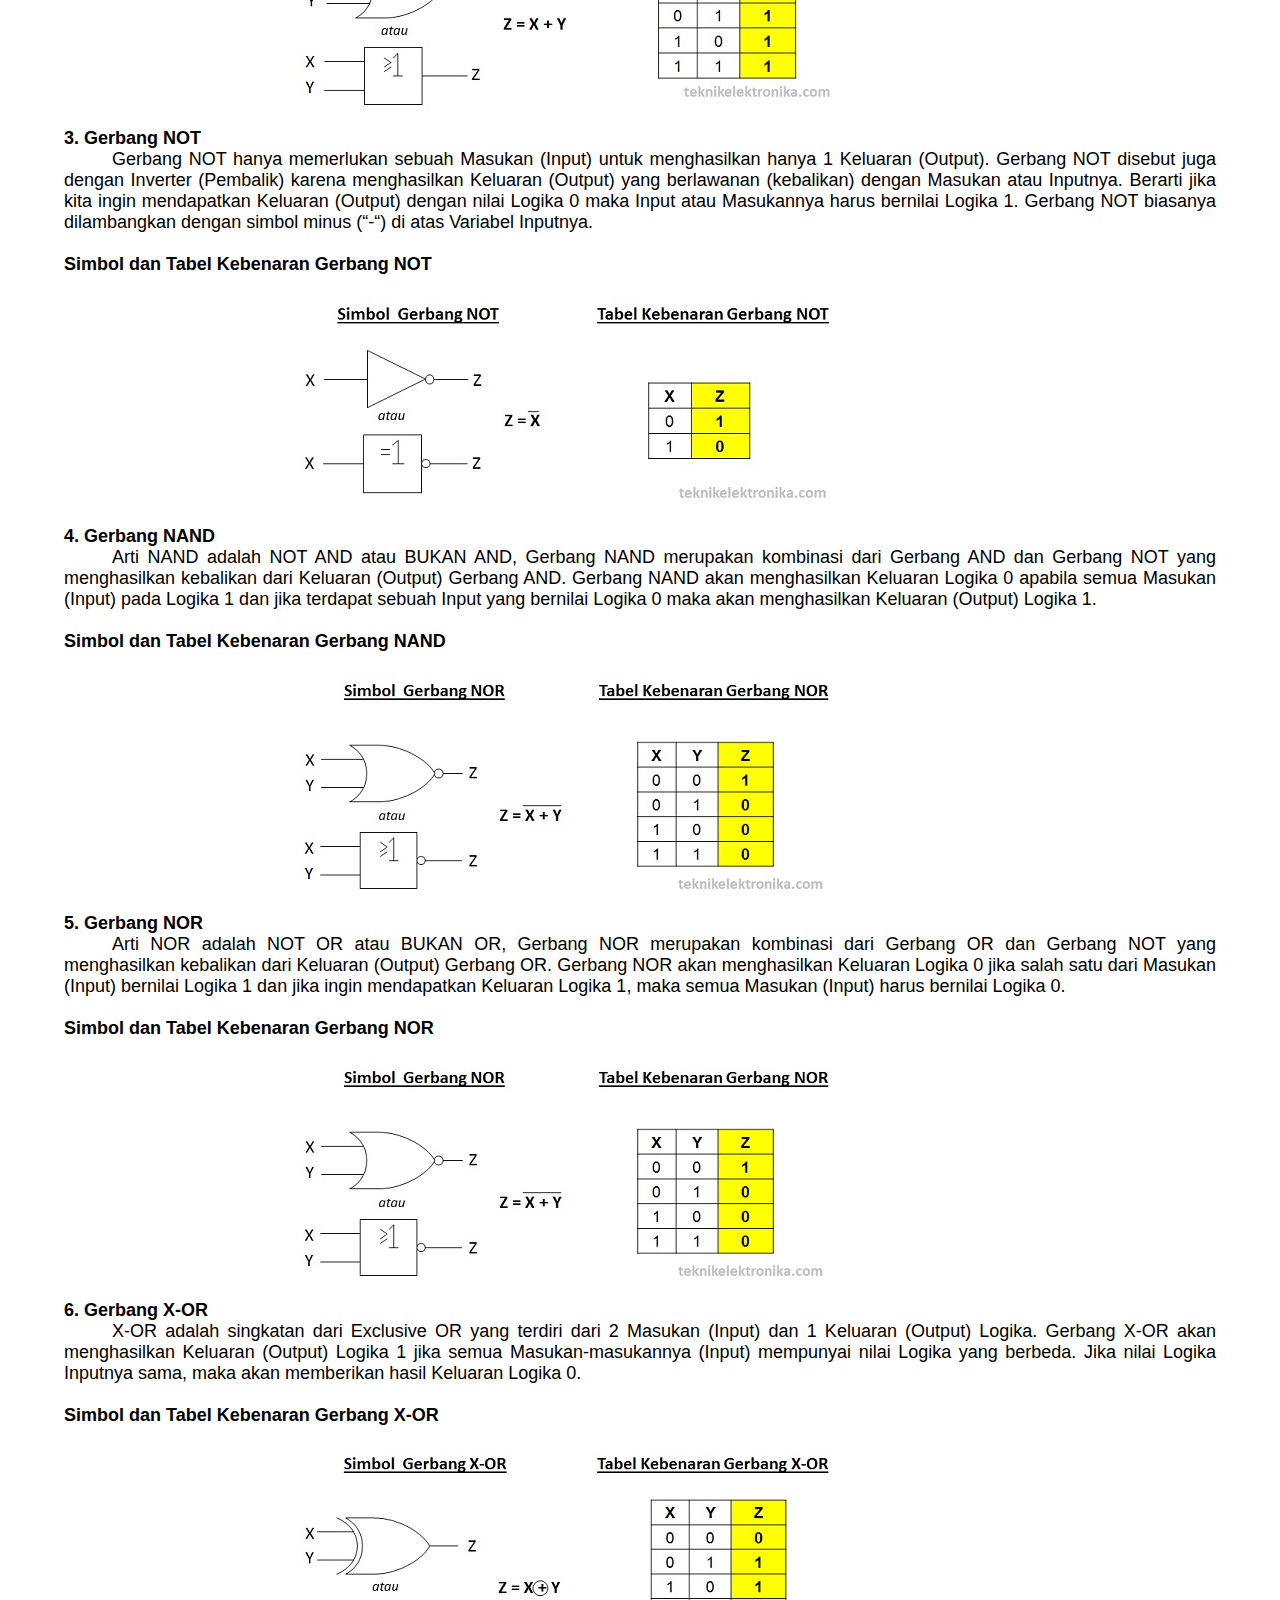
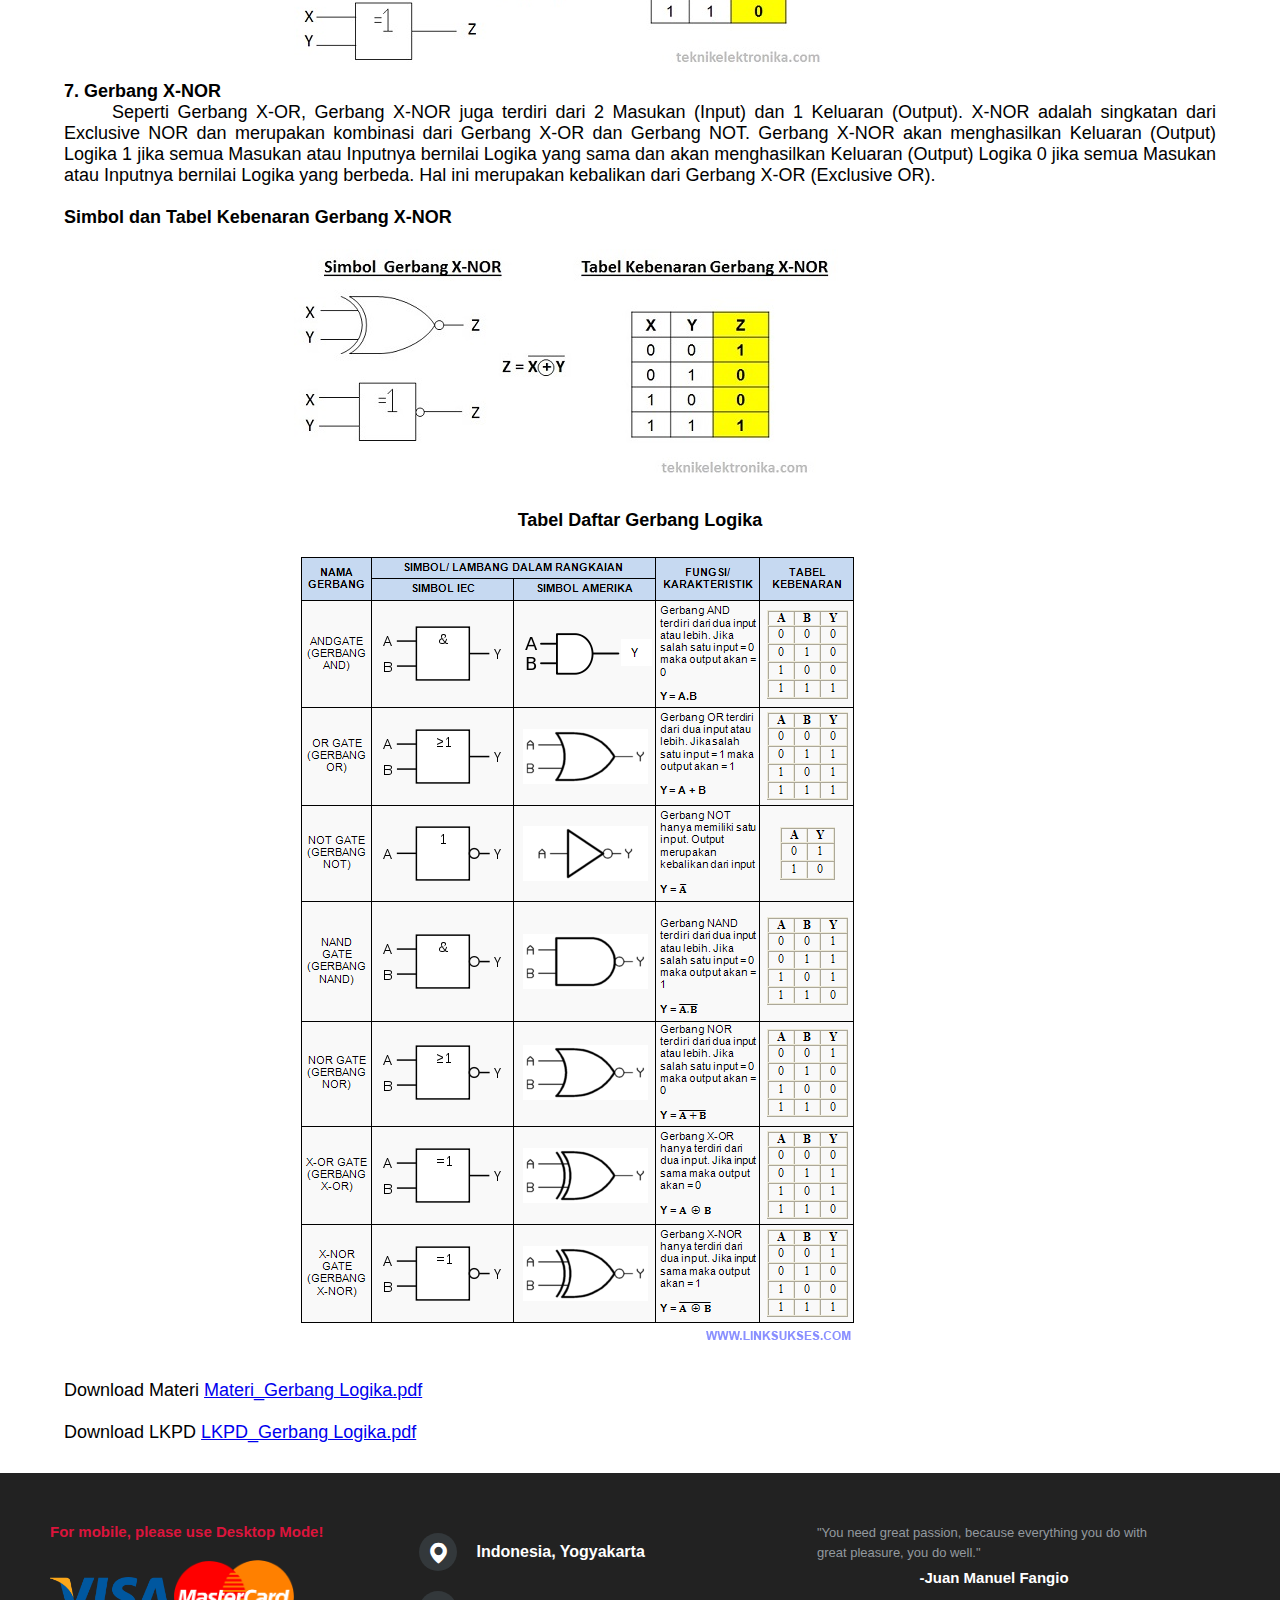
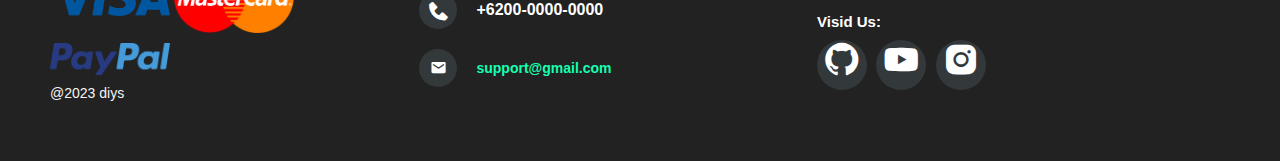
<file: 06-Logic-Gate.html>
<!DOCTYPE html>
<html lang="en">

<head>
    <meta charset="UTF-8">
    <meta http-equiv="X-UA-Compatible" content="IE=edge">
    <meta name="viewport" content="width=device-width, initial-scale=1.0">
    <link rel="stylesheet" href="style.css" />
    <link rel="stylesheet" href="https://unpkg.com/boxicons@2.1.4/css/boxicons.min.css" />
    <link>
    <link>
    <title>diys.id/Logic-Gate</title>
</head>

<body>
    <!-- NAVBAR -->
    <div class="fContainer">
        <nav class="wrapper">
            <div class="brand">
                <div class="firstname">diys</div>
                <div class="lastname">tech</div>
            </div>
            <ul class="navigation">
                <li><a href="index.html" class="#">home</a></li>
                <li><a href="about.html">about</a></li>
                <li><a href="catalog.html">catalog</a></li>
                <li><a href="DIYSlearn.html">DIYS learn</a></li>
                <li><img src="images/diys.png" alt="..." /></li>
            </ul>
        </nav>
    </div>
    <!-- NAVBAR END -->
    <!-- CONTENT -->
    <div class="content">
        <h3 class="tanggal-post"> Sebtember 2023</h3>
        <h1 class="judul-post">LOGIC GATE (Gerbang Logika)</h1>
        <div class="paragraf-post">
            <p style="text-align: center;"><b>GERBANG LOGIKA</b></p>
            <br>
            <p style="text-indent: 0.5in;">
                Pengertian Gerbang Logika Dasar dan Jenis-jenisnya, Gerbang Logika atau dalam
                bahasa Inggris disebut dengan Logic Gate adalah dasar pembentuk Sistem Elektronika
                Digital yang berfungsi untuk mengubah satu atau beberapa Input (masukan) menjadi sebuah
                sinyal Output (Keluaran) Logis. Gerbang Logika beroperasi berdasarkan sistem bilangan
                biner yaitu bilangan yang hanya memiliki 2 kode simbol yakni 0 dan 1 dengan menggunakan
                Teori Aljabar Boolean.
            </p>
            <br>
            <p style="text-indent: 0.5in;">
                Gerbang Logika yang diterapkan dalam Sistem Elektronika Digital pada dasarnya menggunakan
                Komponen-komponen Elektronika seperti Integrated Circuit (IC), Dioda, Transistor, Relay, Optik maupun
                Elemen Mekanikal.
            </p>
            <br>
            <p><b>Jenis-jenis Gerbang Logika Dasar dan Simbolnya</b></p>
            <p style="text-indent: 0.5in;">
                Terdapat 7 jenis Gerbang Logika Dasar yang membentuk sebuah Sistem Elektronika
                Digital, yaitu :
            </p>
            <ol style="margin-left: 1in;">
                <li>Gerbang AND</li>
                <li>Gerbang OR</li>
                <li>Gerbang NOT</li>
                <li>Gerbang NAND</li>
                <li>Gerbang NOR</li>
                <li>Gerbang X-OR (Exclusive OR)</li>
                <li>Gerbang X-NOR (Exlusive NOR)</li>
            </ol>
            <br>
            <p style="text-indent: 0.5in;">
                Tabel yang berisikan kombinasi-kombinasi Variabel Input (Masukan) yang
                menghasilkan Output (Keluaran) Logis disebut dengan “Tabel Kebenaran” atau “Truth
                Table”.
            </p>
            <p style="text-indent: 0.5in;">
                Input dan Output pada Gerbang Logika hanya memiliki 2 level. Kedua Level tersebut
                pada umumnya dapat dilambangkan dengan :
            </p>
            <div style="margin-left: 1in;">
                <li>HIGH (tinggi) dan LOW (rendah)</li>
                <li>TRUE (benar) dan FALSE (salah)</li>
                <li>ON (Hidup) dan OFF (Mati)</li>
                <li>1 dan 0</li>
            </div>
            <br>
            <p style="text-indent: 0.5in;">
                Contoh Penerapannya ke dalam Rangkaian Elektronika yang memakai Transistor TTL
                (Transistor-transistor Logic), maka 0V dalam Rangkaian akan diasumsikan sebagai “LOW”
                atau “0” sedangkan 5V akan diasumsikan sebagai “HIGH” atau “1”.
            </p>
            <br>
            <p>
                Berikut ini adalah Penjelasan singkat mengenai 7 jenis Gerbang Logika Dasar beserta Simbol
                dan Tabel Kebenarannya.
            </p>
            <br>
            <p><b>1. Gerbang AND</b></p>
            <p style="text-indent: 0.5in;">
                Gerbang AND memerlukan 2 atau lebih Masukan (Input) untuk menghasilkan hanya
                1 Keluaran (Output). Gerbang AND akan menghasilkan Keluaran (Output) Logika 1 jikasemua masukan (Input)
                bernilai Logika 1 dan akan menghasilkan Keluaran (Output)
                Logika 0 jika salah satu dari masukan (Input) bernilai Logika 0. Simbol yang
                menandakan Operasi Gerbang Logika AND adalah tanda titik (“.”) atau tidak memakai
                tanda sama sekali. Contohnya : Z = X.Y atau Z = XY.
            </p>
            <br>
            <p><b>Simbol dan Tabel Kebenaran Gerbang AND</b></p>
            <br>
            <img style="margin-left: 20%;" src="images/06-Logic-Gate/Simbol AND.jpg" width="#" height="#" />
            <br>
            <p><b>2. Gerbang OR</b></p>
            <p style="text-indent: 0.5in;">
                Gerbang OR memerlukan 2 atau lebih Masukan (Input) untuk menghasilkan hanya 1 Keluaran (Output). Gerbang
                OR akan menghasilkan Keluaran (Output) 1 jika salah satu dari Masukan (Input) bernilai Logika 1 dan jika
                ingin menghasilkan Keluaran (Output) Logika 0, maka semua Masukan (Input) harus bernilai Logika 0.
                Simbol yang menandakan Operasi Logika OR adalah tanda Plus (“+”). Contohnya : Z = X + Y.
            </p>
            <br>
            <p><b>Simbol dan Tabel Kebenaran Gerbang OR</b></p>
            <br>
            <img style="margin-left: 20%;" src="images/06-Logic-Gate/Simbol OR.jpg" width="#" height="#" />
            <br>
            <p><b>3. Gerbang NOT</b></p>
            <p style="text-indent: 0.5in;">
                Gerbang NOT hanya memerlukan sebuah Masukan (Input) untuk menghasilkan hanya 1 Keluaran (Output).
                Gerbang NOT disebut juga dengan Inverter (Pembalik) karena menghasilkan Keluaran (Output) yang
                berlawanan (kebalikan) dengan Masukan atau Inputnya. Berarti jika kita ingin mendapatkan Keluaran
                (Output) dengan nilai Logika 0 maka Input atau Masukannya harus bernilai Logika 1. Gerbang NOT biasanya
                dilambangkan dengan simbol minus (“-“) di atas Variabel Inputnya.
            </p>
            <br>
            <p><b>Simbol dan Tabel Kebenaran Gerbang NOT</b></p>
            <br>
            <img style="margin-left: 20%;" src="images/06-Logic-Gate/Simbol NOT.jpg" width="#" height="#" />
            <br>
            <p><b>4. Gerbang NAND</b></p>
            <p style="text-indent: 0.5in;">
                Arti NAND adalah NOT AND atau BUKAN AND, Gerbang NAND merupakan kombinasi dari Gerbang AND dan Gerbang
                NOT yang menghasilkan kebalikan dari Keluaran (Output) Gerbang AND. Gerbang NAND akan menghasilkan
                Keluaran Logika 0 apabila semua Masukan (Input) pada Logika 1 dan jika terdapat sebuah Input yang
                bernilai Logika 0 maka akan menghasilkan Keluaran (Output) Logika 1.
            </p>
            <br>
            <p><b>Simbol dan Tabel Kebenaran Gerbang NAND</b></p>
            <br>
            <img style="margin-left: 20%;" src="images/06-Logic-Gate/Simbol NAND.jpg" width="#" height="#" />
            <br>
            <p><b>5. Gerbang NOR</b></p>
            <p style="text-indent: 0.5in;">
                Arti NOR adalah NOT OR atau BUKAN OR, Gerbang NOR merupakan kombinasi dari Gerbang OR dan Gerbang NOT
                yang menghasilkan kebalikan dari Keluaran (Output) Gerbang OR. Gerbang NOR akan menghasilkan Keluaran
                Logika 0 jika salah satu dari Masukan (Input) bernilai Logika 1 dan jika ingin mendapatkan Keluaran
                Logika 1, maka semua Masukan (Input) harus bernilai Logika 0.
            </p>
            <br>
            <p><b>Simbol dan Tabel Kebenaran Gerbang NOR</b></p>
            <br>
            <img style="margin-left: 20%;" src="images/06-Logic-Gate/Simbol NOR.jpg" width="#" height="#" />
            <br>
            <p><b>6. Gerbang X-OR</b></p>
            <p style="text-indent: 0.5in;">
                X-OR adalah singkatan dari Exclusive OR yang terdiri dari 2 Masukan (Input) dan 1 Keluaran (Output)
                Logika. Gerbang X-OR akan menghasilkan Keluaran (Output) Logika 1 jika semua Masukan-masukannya (Input)
                mempunyai nilai Logika yang berbeda. Jika nilai Logika Inputnya sama, maka akan memberikan hasil
                Keluaran Logika 0.
            </p>
            <br>
            <p><b>Simbol dan Tabel Kebenaran Gerbang X-OR</b></p>
            <br>
            <img style="margin-left: 20%;" src="images/06-Logic-Gate/Simbol X-OR.jpg" width="#" height="#" />
            <br>
            <p><b>7. Gerbang X-NOR</b></p>
            <p style="text-indent: 0.5in;">
                Seperti Gerbang X-OR, Gerbang X-NOR juga terdiri dari 2 Masukan (Input) dan 1 Keluaran (Output). X-NOR
                adalah singkatan dari Exclusive NOR dan merupakan kombinasi dari Gerbang X-OR dan Gerbang NOT. Gerbang
                X-NOR akan menghasilkan Keluaran (Output) Logika 1 jika semua Masukan atau Inputnya bernilai Logika yang
                sama dan akan menghasilkan Keluaran (Output) Logika 0 jika semua Masukan atau Inputnya bernilai Logika
                yang berbeda. Hal ini merupakan kebalikan dari Gerbang X-OR (Exclusive OR).
            </p>
            <br>
            <p><b>Simbol dan Tabel Kebenaran Gerbang X-NOR</b></p>
            <br>
            <img style="margin-left: 20%;" src="images/06-Logic-Gate/Simbol X-NOR.jpg" width="#" height="#" />
            <br>
            <br>
            <p style="text-align: center;"><b>Tabel Daftar Gerbang Logika</b></p>
            <br>
            <img style="margin-left: 20%;" src="images/06-Logic-Gate/Tabel Gerbang Logika.gif" width="#" height="#" />
            <br>
            <br>
            <p>Download Materi <a href="filePDF/02. Materi_PRE_Elin_Gerbang Logika.pdf" target="_blank">Materi_Gerbang Logika.pdf </a></p>
            <br>
            <p>Download LKPD <a href="filePDF/03. LKPD_PRE_Elin_Gerbang Logika.pdf" target="_blank">LKPD_Gerbang Logika.pdf </a></p>
            

        </div>

    </div>
    <!-- CONTENT -->
    <!-- FOOTER -->

    <footer class="footer">
        <!-- FOOTER KIRI -->
        <div class="footer-left">
            <h3>For mobile, please use Desktop Mode!</h3>
            <div class="credit-card">
                <img src="images/visa.png" alt="" />
                <img src="images/mastercard.png" alt="" />
                <img src="images/paypal.png" alt="" />
            </div>
            <p class="footer-copyright">@2023 diys</p>
        </div>
        <!-- FOOTER TENGAH -->
        <div class="footer-center">
            <div>
                <i class='bx bxs-map'></i>
                <p>Indonesia, Yogyakarta</p>
            </div>

            <div>
                <i class='bx bxs-phone'></i>
                <p>+6200-0000-0000</p>
            </div>

            <div>
                <i class='bx bxs-envelope'></i>
                <p><a href="#">support@gmail.com</a></p>
            </div>

        </div>

        <!-- FOOTER KANAN -->
        <div class="footer-right">
            <p class="footer-about">
                "You need great passion, because everything you do with great pleasure, you do well."
                <span>-Juan Manuel Fangio</span>
            </p>

            <div class="footer-media">
                <p>Visid Us:</p>
                <a href="https://github.com/diystron" target="_blank"><i class='bx bxl-github'></i></a>
                <a href="https://www.youtube.com/@diystron_" target="_blank"><i class='bx bxl-youtube'></i></a>
                <a href="https://www.instagram.com/diystron/" target="_blank"><i
                        class='bx bxl-instagram-alt'></i></i></a>
            </div>

        </div>

    </footer>

    <!-- FOOTER END -->

</body>

</html>
</file>
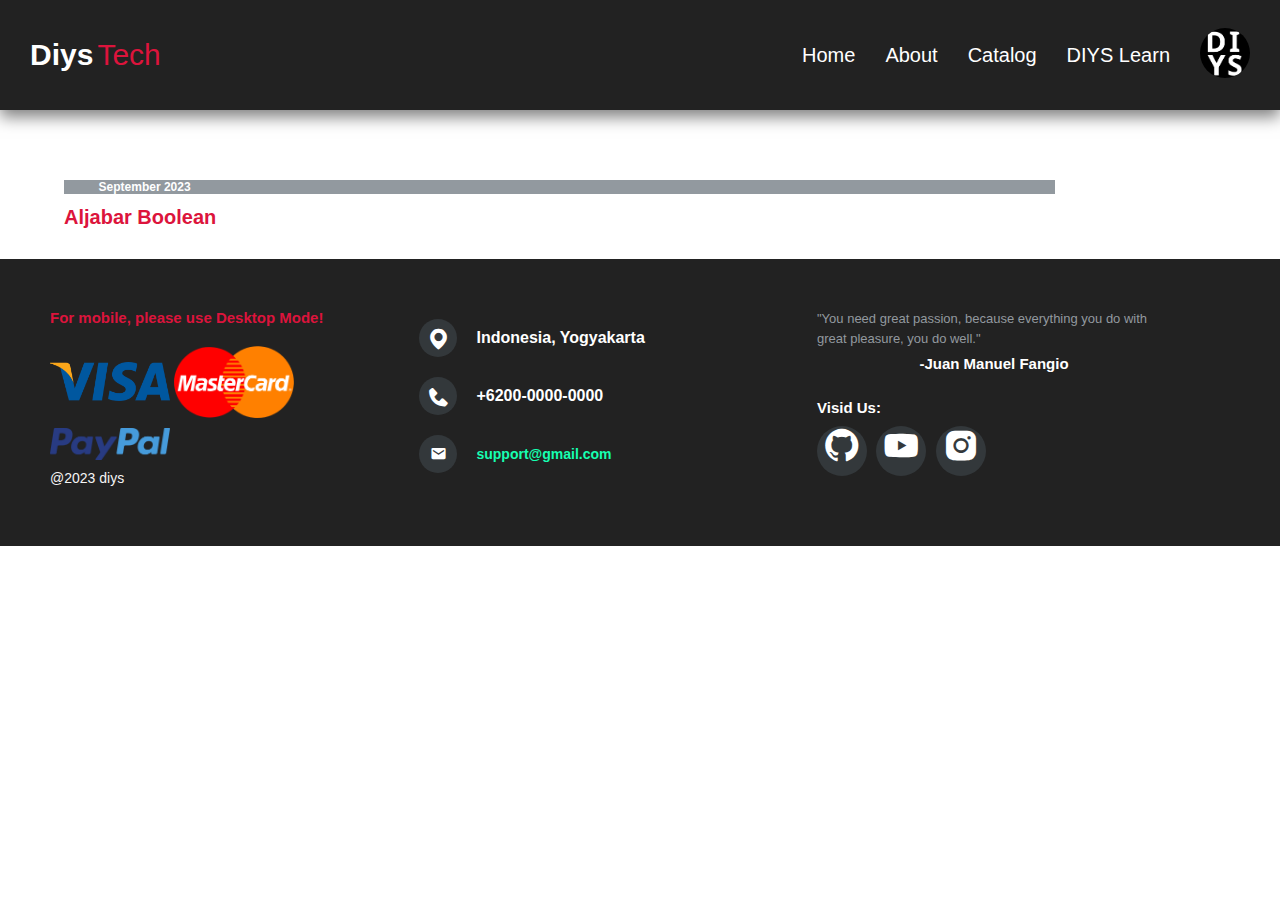
<file: 07-Aljabar-Boolean.html>
<!DOCTYPE html>
<html lang="en">

<head>
    <meta charset="UTF-8">
    <meta http-equiv="X-UA-Compatible" content="IE=edge">
    <meta name="viewport" content="width=device-width, initial-scale=1.0">
    <link rel="stylesheet" href="style.css" />
    <link rel="stylesheet" href="https://unpkg.com/boxicons@2.1.4/css/boxicons.min.css" />
    <link>
    <link>
    <title>diys.id/Penguat-Diferensial</title>
</head>

<body>
    <!-- NAVBAR -->
    <div class="fContainer">
        <nav class="wrapper">
            <div class="brand">
                <div class="firstname">diys</div>
                <div class="lastname">tech</div>
            </div>
            <ul class="navigation">
                <li><a href="index.html" class="#">home</a></li>
                <li><a href="about.html">about</a></li>
                <li><a href="catalog.html">catalog</a></li>
                <li><a href="DIYSlearn.html">DIYS learn</a></li>
                <li><img src="images/diys.png" alt="..." /></li>
            </ul>
        </nav>
    </div>
    <!-- NAVBAR END -->
    <!-- CONTENT -->
    <div class="content">
        <h3 class="tanggal-post"> September 2023</h3>
        <h1 class="judul-post">Aljabar Boolean</h1>
        <div class="paragraf-post">
           <p>

           </p>
        </div>

    </div>
    <!-- CONTENT -->
    <!-- FOOTER -->

    <footer class="footer">
        <!-- FOOTER KIRI -->
        <div class="footer-left">
            <h3>For mobile, please use Desktop Mode!</h3>
            <div class="credit-card">
                <img src="images/visa.png" alt="" />
                <img src="images/mastercard.png" alt="" />
                <img src="images/paypal.png" alt="" />
            </div>
            <p class="footer-copyright">@2023 diys</p>
        </div>
        <!-- FOOTER TENGAH -->
        <div class="footer-center">
            <div>
                <i class='bx bxs-map'></i>
                <p>Indonesia, Yogyakarta</p>
            </div>

            <div>
                <i class='bx bxs-phone'></i>
                <p>+6200-0000-0000</p>
            </div>

            <div>
                <i class='bx bxs-envelope'></i>
                <p><a href="#">support@gmail.com</a></p>
            </div>

        </div>

        <!-- FOOTER KANAN -->
        <div class="footer-right">
            <p class="footer-about">
                "You need great passion, because everything you do with great pleasure, you do well."
                <span>-Juan Manuel Fangio</span>
            </p>

            <div class="footer-media">
                <p>Visid Us:</p>
                <a href="https://github.com/diystron" target="_blank"><i class='bx bxl-github'></i></a>
                <a href="https://www.youtube.com/@diystron_" target="_blank"><i class='bx bxl-youtube'></i></a>
                <a href="https://www.instagram.com/diystron/" target="_blank"><i
                        class='bx bxl-instagram-alt'></i></i></a>
            </div>

        </div>

    </footer>

    <!-- FOOTER END -->

</body>

</html>
</file>
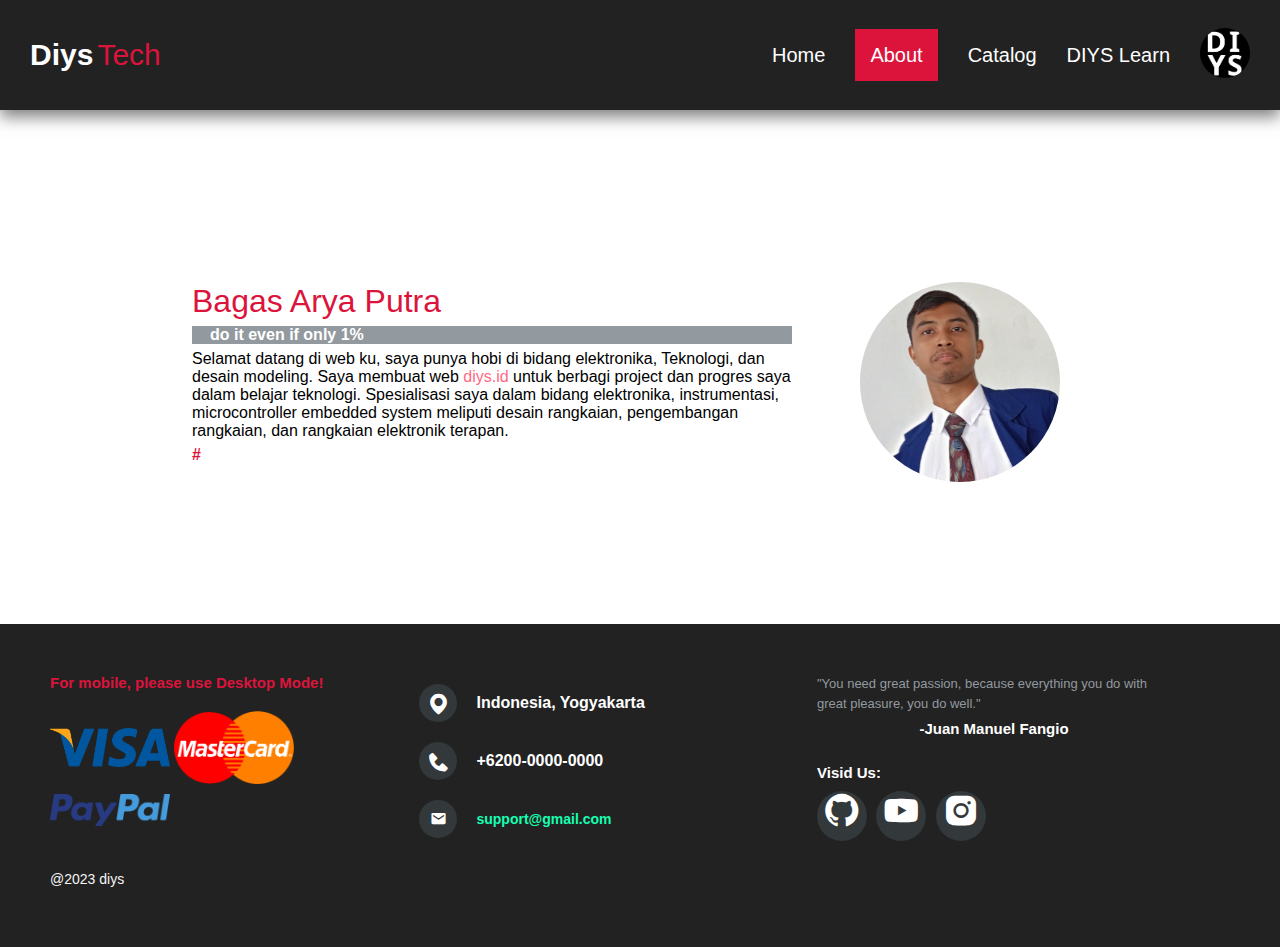
<file: about.html>
<!DOCTYPE html>
<html lang="en">

<head>
    <meta charset="UTF-8">
    <meta http-equiv="X-UA-Compatible" content="IE=edge">
    <meta name="viewport" content="width=device-width, initial-scale=1.0">
    <link rel="stylesheet" href="about.css" />
    <link rel="stylesheet" href="https://unpkg.com/boxicons@2.1.4/css/boxicons.min.css" />
    <title>diys.id/about</title>
</head>

<body>
    <!-- NAVBAR -->
    <div class="fContainer">
        <nav class="wrapper">
            <div class="brand">
                <div class="firstname">diys</div>
                <div class="lastname">tech</div>
            </div>
            <ul class="navigation">
                <li><a href="index.html">home</a></li>
                <li><a href="#" class="aktif">about</a></li>
                <li><a href="catalog.html">catalog</a></li>
                <li><a href="DIYSlearn.html">DIYS learn</a></li>
                <li><img src="images/diys.png" alt="..." /></li>
            </ul>
        </nav>
    </div>
    <!-- NAVBAR END -->
    <!-- CONTENT -->
    <div class="content-kiri">
        <h1 class="namaku">Bagas Arya Putra</h1>
        <h3 class="quotes">do it even if only 1%</h3>
        <p class="paragraf-content">
            Selamat datang di web ku, saya punya hobi di bidang elektronika, Teknologi, dan desain modeling. Saya
            membuat web <a href="index.html">diys.id</a> untuk berbagi project dan progres saya dalam belajar teknologi. Spesialisasi saya
            dalam bidang
            elektronika, instrumentasi,
            microcontroller embedded system meliputi desain rangkaian, pengembangan rangkaian, dan rangkaian
            elektronik terapan.
        </p>

        <p class="notif-content">
            #
        </p>

    </div>
    <div class="content-kanan">
        <div>
            <img src="images/Foto-Diri Atas.png" alt="" />
        </div>
        <p></p>
    </div>
    <!-- CONTENT -->
    <!-- FOOTER -->

    <footer class="footer">
        <!-- FOOTER KIRI -->
        <div class="footer-left">
            <h3>For mobile, please use Desktop Mode!</h3>
            <div class="credit-card">
                <img src="images/visa.png" alt="" />
                <img src="images/mastercard.png" alt="" />
                <img src="images/paypal.png" alt="" />
            </div>
            <p class="footer-copyright">@2023 diys</p>
        </div>
        <!-- FOOTER TENGAH -->
        <div class="footer-center">
            <div>
                <i class='bx bxs-map'></i>
                <p>Indonesia, Yogyakarta</p>
            </div>

            <div>
                <i class='bx bxs-phone'></i>
                <p>+6200-0000-0000</p>
            </div>

            <div>
                <i class='bx bxs-envelope'></i>
                <p><a href="#">support@gmail.com</a></p>
            </div>

        </div>

        <!-- FOOTER KANAN -->
        <div class="footer-right">
            <p class="footer-about">
                "You need great passion, because everything you do with great pleasure, you do well."
                <span>-Juan Manuel Fangio</span>
            </p>

            <div class="footer-media">
                <p>Visid Us:</p>
                <a href="https://github.com/diystron" target="_blank"><i class='bx bxl-github'></i></a>
                <a href="https://www.youtube.com/@diystron_" target="_blank"><i class='bx bxl-youtube'></i></a>
                <a href="https://www.instagram.com/diystron/" target="_blank"><i class='bx bxl-instagram-alt'></i></i></a>
            </div>

        </div>

    </footer>

    <!-- FOOTER END -->

</body>

</html>
</file>
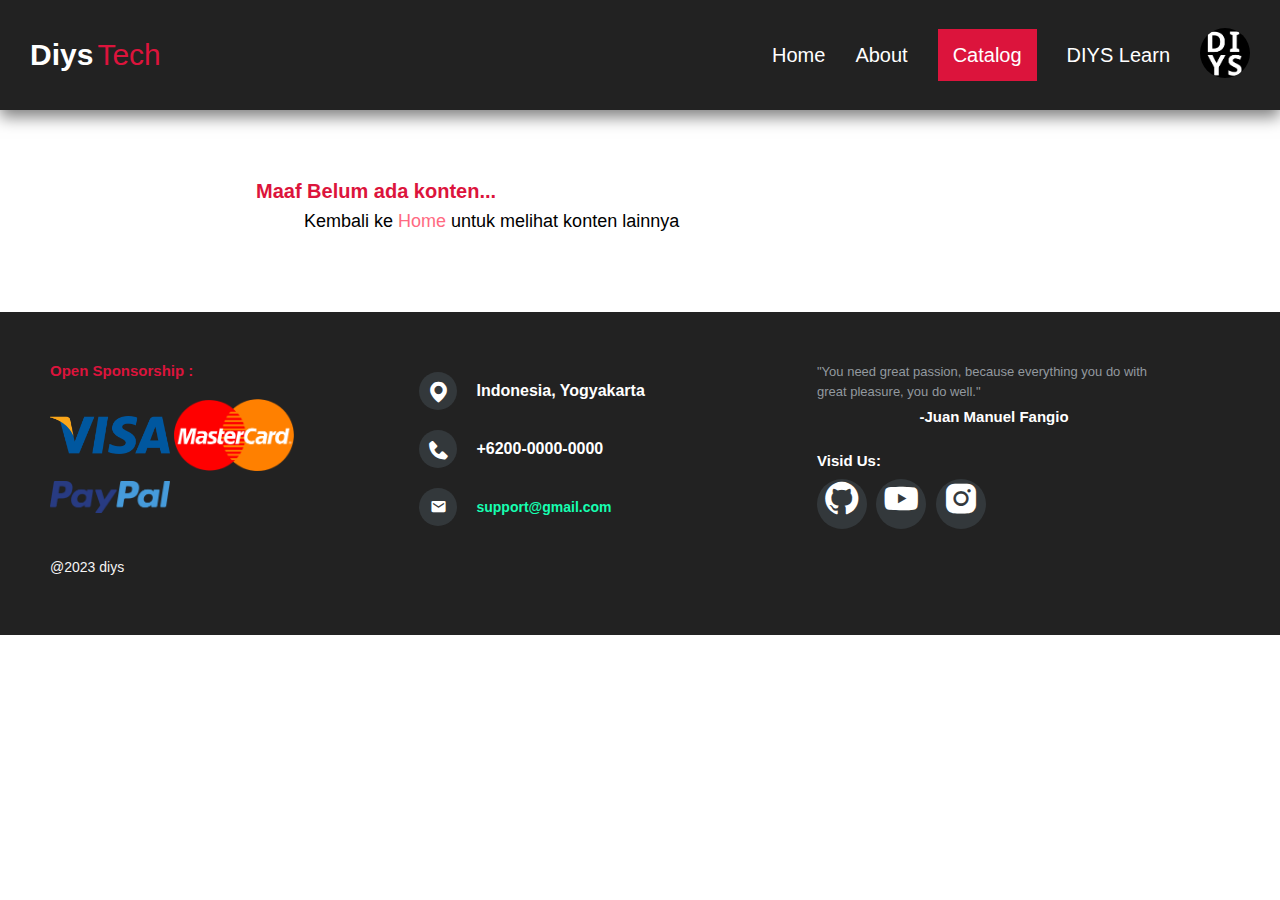
<file: catalog.html>
<!DOCTYPE html>
<html lang="en">
<head>
    <meta charset="UTF-8">
    <meta http-equiv="X-UA-Compatible" content="IE=edge">
    <meta name="viewport" content="width=device-width, initial-scale=1.0">
    <link rel="stylesheet" href="catalog.css" />
    <link rel="stylesheet" href="https://unpkg.com/boxicons@2.1.4/css/boxicons.min.css"/>
    <title>diys.id/catalog</title>
</head>
<body>
<!-- NAVBAR --> 
    <div class="fContainer">
        <nav class="wrapper">
            <div class="brand">
                <div class="firstname">diys</div>
                <div class="lastname">tech</div>
            </div>
            <ul class="navigation">
                <li><a href="index.html">home</a></li>
                <li><a href="about.html">about</a></li>
                <li><a href="#" class="aktif">catalog</a></li>
                <li><a href="DIYSlearn.html">DIYS learn</a></li>
                <li><img src="images/diys.png" alt="..."/></li>
            </ul>
        </nav>
    </div>
<!-- NAVBAR END --> 
<!-- CONTENT -->
<div class="content">
    <h3 class="tanggal-post"></h3>
    <h1 class="judul-post">Maaf Belum ada konten...</h1>
    <div class="paragraf-post">
        <p style="text-indent: 0.5in;">
            Kembali ke <a href="index.html">Home</a> untuk melihat konten lainnya
        </p>
    </div>
</div>
<!-- CONTENT -->
<!-- FOOTER -->

    <footer class="footer">
 <!-- FOOTER KIRI -->       
        <div class="footer-left">
            <h3>Open Sponsorship :</h3>
            <div class="credit-card">
                <img src="images/visa.png" alt=""/>
                <img src="images/mastercard.png" alt=""/>
                <img src="images/paypal.png" alt=""/>
            </div>
            <p class="footer-copyright">@2023 diys</p>
        </div>
<!-- FOOTER TENGAH -->
        <div class="footer-center">
            <div>
                <i class='bx bxs-map'></i>
                <p>Indonesia, Yogyakarta</p>
            </div>

            <div>
                <i class='bx bxs-phone'></i>
                <p>+6200-0000-0000</p>
            </div>

            <div>
                <i class='bx bxs-envelope'></i>
                <p><a href="#">support@gmail.com</a></p>
            </div>
           
        </div>

<!-- FOOTER KANAN -->
        <div class="footer-right">
            <p class="footer-about">
                "You need great passion, because everything you do with great pleasure, you do well."
                <span>-Juan Manuel Fangio</span>
            </p>

            <div class="footer-media">
                <p>Visid Us:</p>
                <a href="https://github.com/diystron" target="_blank"><i class='bx bxl-github'></i></a>
                <a href="https://www.youtube.com/@diystron_" target="_blank"><i class='bx bxl-youtube'></i></a>
                <a href="https://www.instagram.com/diystron/" target="_blank"><i class='bx bxl-instagram-alt'></i></i></a>
            </div>

        </div>

    </footer>

<!-- FOOTER END --> 

</body>
</html>
</file>
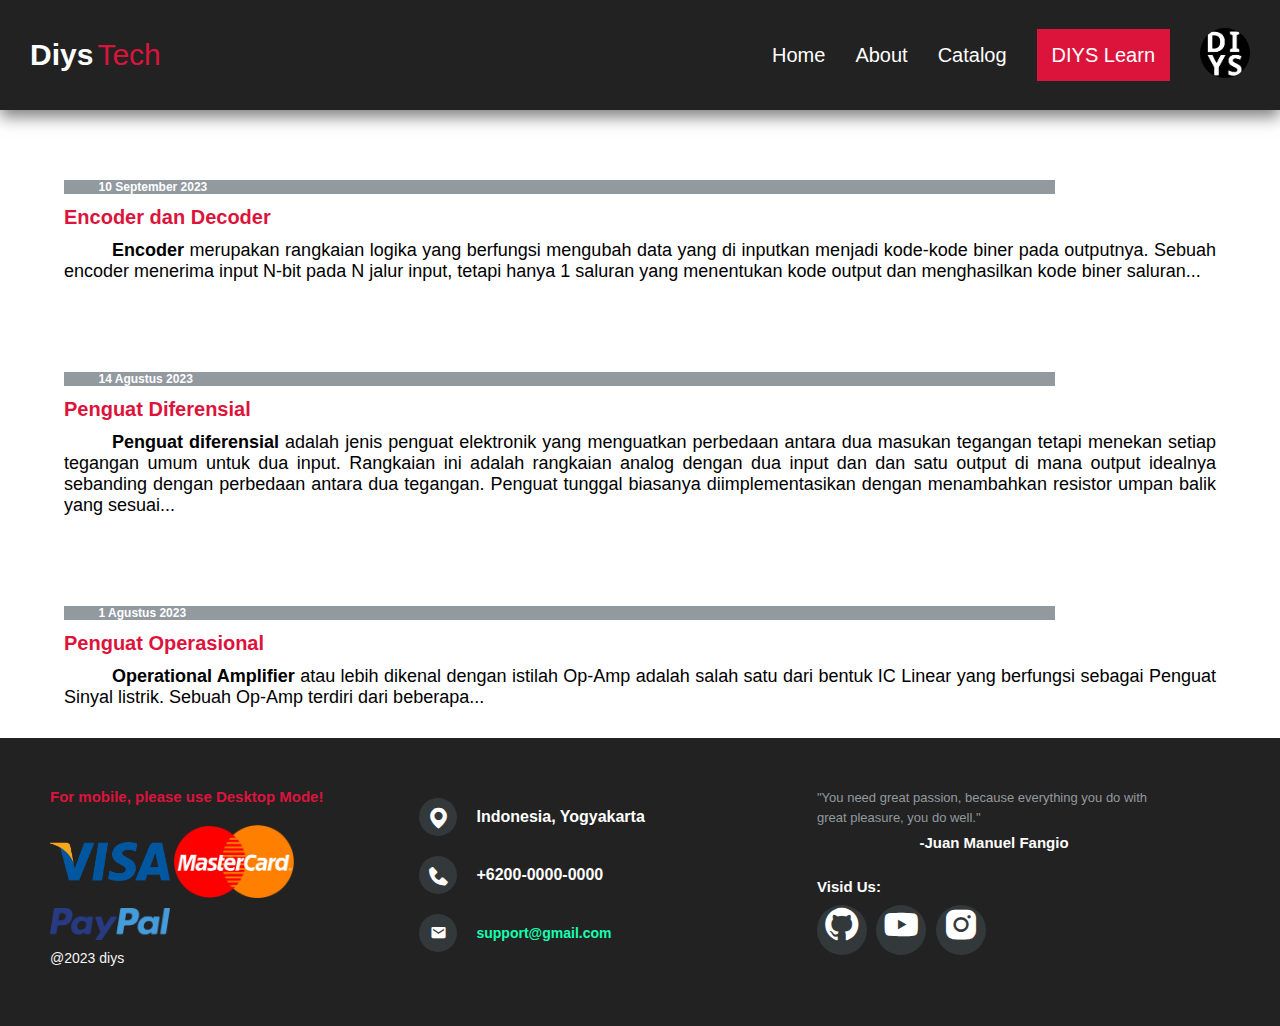
<file: DIYSlearn.html>
<!DOCTYPE html>
<html lang="en">

<head>
    <meta charset="UTF-8">
    <meta http-equiv="X-UA-Compatible" content="IE=edge">
    <meta name="viewport" content="width=device-width, initial-scale=1.0">
    <link rel="stylesheet" href="DIYSlearn.css" />
    <link rel="stylesheet" href="https://unpkg.com/boxicons@2.1.4/css/boxicons.min.css" />
    <title>diys.id/DIYSlearn</title>
</head>

<body>
    <!-- NAVBAR -->
    <div class="fContainer">
        <nav class="wrapper">
            <div class="brand">
                <div class="firstname">diys</div>
                <div class="lastname">tech</div>
            </div>
            <ul class="navigation">
                <li><a href="index.html">home</a></li>
                <li><a href="about.html">about</a></li>
                <li><a href="catalog.html">catalog</a></li>
                <li><a href="#" class="aktif">DIYS learn</a></li>
                <li><img src="images/diys.png" alt="..." /></li>
            </ul>
        </nav>
    </div>
    <!-- NAVBAR END -->
    <!-- CONTENT -->
    <div class="content">
        <h3 class="tanggal-post">10 September 2023</h3>
        <h1 class="judul-post"><a href="05-Encoder-dan-Decoder.html">Encoder dan Decoder</a></h1>
        <div class="paragraf-post">
            <p style="text-indent: 0.5in;">
                <b>Encoder</b> merupakan rangkaian logika yang berfungsi mengubah data yang di inputkan menjadi kode-kode biner
                pada outputnya. Sebuah encoder menerima input N-bit pada N jalur input, tetapi hanya 1 saluran yang
                menentukan kode output dan menghasilkan kode biner saluran...
            </p>
        </div>
    </div>

    <div class="content">
        <h3 class="tanggal-post">14 Agustus 2023</h3>
        <h1 class="judul-post"><a href="04-Penguat diferensial.html">Penguat Diferensial</a></h1>
        <div class="paragraf-post">
            <p style="text-indent: 0.5in;">
                <b>Penguat diferensial</b> adalah jenis penguat elektronik yang menguatkan
                perbedaan antara dua masukan tegangan tetapi menekan setiap tegangan umum untuk dua input. Rangkaian ini
                adalah rangkaian analog dengan dua input dan dan satu output di mana output idealnya sebanding dengan
                perbedaan antara dua tegangan. Penguat tunggal biasanya diimplementasikan dengan menambahkan resistor
                umpan balik yang sesuai...
            </p>
        </div>
    </div>

    <div class="content">
        <h3 class="tanggal-post">1 Agustus 2023</h3>
        <h1 class="judul-post"><a href="03-OpAmp.html">Penguat Operasional</a></h1>
        <div class="paragraf-post">
            <p style="text-indent: 0.5in;">
                <b>Operational Amplifier</b> atau lebih dikenal dengan istilah Op-Amp adalah salah satu
                dari bentuk IC Linear yang berfungsi sebagai Penguat Sinyal listrik. Sebuah Op-Amp terdiri
                dari beberapa...
            </p>
        </div>
    </div>


    <!-- CONTENT -->
    <!-- FOOTER -->

    <footer class="footer">
        <!-- FOOTER KIRI -->
        <div class="footer-left">
            <h3>For mobile, please use Desktop Mode!</h3>
            <div class="credit-card">
                <img src="images/visa.png" alt="" />
                <img src="images/mastercard.png" alt="" />
                <img src="images/paypal.png" alt="" />
            </div>
            <p class="footer-copyright">@2023 diys</p>
        </div>
        <!-- FOOTER TENGAH -->
        <div class="footer-center">
            <div>
                <i class='bx bxs-map'></i>
                <p>Indonesia, Yogyakarta</p>
            </div>

            <div>
                <i class='bx bxs-phone'></i>
                <p>+6200-0000-0000</p>
            </div>

            <div>
                <i class='bx bxs-envelope'></i>
                <p><a href="#">support@gmail.com</a></p>
            </div>

        </div>

        <!-- FOOTER KANAN -->
        <div class="footer-right">
            <p class="footer-about">
                "You need great passion, because everything you do with great pleasure, you do well."
                <span>-Juan Manuel Fangio</span>
            </p>

            <div class="footer-media">
                <p>Visid Us:</p>
                <a href="https://github.com/diystron" target="_blank"><i class='bx bxl-github'></i></a>
                <a href="https://www.youtube.com/@diystron_" target="_blank"><i class='bx bxl-youtube'></i></a>
                <a href="https://www.instagram.com/diystron/" target="_blank"><i
                        class='bx bxl-instagram-alt'></i></i></a>
            </div>

        </div>

    </footer>

    <!-- FOOTER END -->

</body>

</html>
</file>
<file: style.css>
*,
html,
body {
  margin: 0;
  padding: 0;
  font-family: "Roboto", sans-serif;
}

/* NAVBAR */
.fContainer {
  display: flex;
  /*justify-content: center;
    align-items: center;*/
  width: 100%;
  height: 10vh;
  background-color: white; /* lightslategray;*/
}

.wrapper {
  display: flex;
  justify-content: space-between;
  align-items: center;
  font-size: 20px;
  padding: 15px;
  width: 100%;
  height: 80px;
  background-color: #222;
  box-shadow: 0 7px 15px 0 rgba(0, 0, 0, 0.5);
}

.brand {
  display: flex;
  flex-direction: row;
  font-size: 1.5em;
  padding: 15px;
  text-transform: capitalize;
}

.firstname {
  color: white;
  font-weight: 700;
}

.lastname {
  color: crimson;
  font-weight: 400;
  padding-left: 4px;
}

.navigation {
  display: flex;
  justify-content: center;
  align-items: center;
}

.navigation > li {
  list-style-type: none;
  padding: 15px;
}

.navigation > li > a {
  color: white;
  font-size: 20px;
  text-decoration: none;
  text-transform: capitalize;
}

.navigation > li > a:hover {
  color: crimson;
  transition: all 0.3s ease-in-out;
}

.navigation > li > img {
  width: 50px;
  height: 50px;
  border-radius: 50px;
}

.navigation > li > img:hover {
  width: 65px;
  height: 65px;
  border-radius: 65px;
  transition: all 0.3s ease-in-out;
}

.aktif {
  background-color: crimson;
  color: white;
  padding: 15px;
}

.aktif:hover {
  color: white !important;
}
/* NAVBAR END */

/* CONTENT */
.content {
  background-color: transparent;
  margin-top: 90px;
  margin-left: 5%;
  margin-right: 5%;
  max-width: 100%;
  text-align: justify;
  position:center;
}

.tanggal-post{
  width: 80%;
  font-size: 12px;
  font-weight: bold;
  color:#ffffff;
  background-color:  #92999f;
  margin-bottom: 1%;
  padding: 0 3%;
}

.judul-post{
  font-family: sans-serif;
  font-weight: bold;
  color: crimson;
  font-size: 20px;
  padding-left: 0px;
  margin-bottom: 1%;
}

.judul-post a{
  text-decoration: none;
  color: crimson;
}

.paragraf-post{
  font-family: Arial, Helvetica, sans-serif;
  font-weight: normal;
  text-align: justify;
  font-size: 18px;
}

/* CONTENT END*/

/* FOOTER */
footer {
    display: flex;
    bottom: 0;
}

.footer {
  background-color: #222;
  box-sizing: border-box;
  width: 100%;
  text-align: left;
  font: bold 16px sans-serif;
  padding: 50px 50px 60px 50px;
  margin-top: 30px;
}

.footer .footer-left,
.footer .footer-center,
.footer .footer-right {
  display: inline-block;
  vertical-align: top;
}

/* FOOTER RESPONSIF */
/*
@media (max-height: 800px) {
  footer {
    position: static;
  }
  header {
    padding-top: 40px;
  }
}
*/
/* FOOTER KIRI */
.footer .footer-left {
  width: 30%;
}

.footer h3 {
  color: crimson;
  margin: 0;
  padding-bottom: 20px;
  font-size: 15px;
  font-weight: bold;
  /*font-family: Georgia, "Times New Roman", Times, serif;*/
}

.footer .footer-left img{
    width: 120px;
    height: inherit;
    margin-bottom: 10px;
    vertical-align: middle;
}

.footer .footer-left .credit-card {
    width: 100%;
}

.footer .footer-copyright{
    color: #f5f5f5;
    font-size: 14px;
    font-weight: normal;
    padding-top: 0%;
  
}

/* FOOTER TENGAH */

.footer .footer-center{
    width: 30%;

}

.footer .footer-center i {
    background-color: #33383b;
    color: #ffffff;
    font-size: 25px;
    width: 38px;
    height: 38px;
    border-radius: 50%;
    text-align: center;
    line-height: 42px;
    margin: 10px 15px;
    vertical-align: middle;
}

.footer .footer-center i.bxs-envelope{
    font-size: 17px;
    line-height: 38px;
}

.footer .footer-center p {
    display: inline-block;
    color: #ffffff;
    vertical-align: middle;
    margin: 0px;
}


/*.footer .footer-center p span {
    display: inline-block;
    font-weight: normal;
    text-align: center;
    font-size: 14px;
    line-height: 2;
}
*/

.footer .footer-center p a {
    color: rgb(22, 255, 177);
    display: inline-block;
    font-weight: bold;
    font-size: 14px;
    text-decoration: none;
}

/* FOOTER KANAN*/
.footer .footer-right{
    width: 30%;
    margin-left: 5%;
}

.footer .footer-about{
    line-height: 20px;
    color: #92999f;
    font-size: 13px;
    font-weight: normal;
    margin: 0px;
}

.footer .footer-about span{
    display: block;
    color: #ffffff;
    font-size: 15px;
    font-weight: bold;
    text-align: center;
    margin-top: 5px;
}

.footer .footer-media{
    margin-top: 25px;
}
.footer .footer-media p{
    display: block;
    color: #ffffff;
    font-size: 15px;
    font-weight: bold;
    margin-bottom: 10px;
}

.footer .footer-media a {
    display: inline-block;
    width: 50px;
    height: 50px;
    cursor: pointer;
    background-color: #33383b;
    border-radius: 50%;
    font-size: 40px;
    color: #ffffff;
    text-align: center;
    vertical-align: middle;
    position: relative;
    justify-content: center;
    align-items: center;
    margin-right: 5px;
    
}

.footer .footer-media a :hover{
    display: inline-block;
    width: 50px;
    height: 50px;
    border-radius: 50%;
    font-size: 45px;
    background-color: #ffffff;
    color: crimson;
    transition: all 0.3s ease-in-out;
}

/* FOOTER END */
</file>
<file: about.css>
*,
html,
body {
  margin: 0;
  padding: 0;
  font-family: "Roboto", sans-serif;
}

/* NAVBAR */
.fContainer {
  display: flex;
  /*justify-content: center;
    align-items: center;*/
  width: 100%;
  height: 10vh;
  background-color: white; /* lightslategray;*/
}

.wrapper {
  display: flex;
  justify-content: space-between;
  align-items: center;
  font-size: 20px;
  padding: 15px;
  width: 100%;
  height: 80px;
  background-color: #222;
  box-shadow: 0 7px 15px 0 rgba(0, 0, 0, 0.5);
}

.brand {
  display: flex;
  flex-direction: row;
  font-size: 1.5em;
  padding: 15px;
  text-transform: capitalize;
}

.firstname {
  color: white;
  font-weight: 700;
}

.lastname {
  color: crimson;
  font-weight: 400;
  padding-left: 4px;
}

.navigation {
  display: flex;
  justify-content: center;
  align-items: center;
}

.navigation > li {
  list-style-type: none;
  padding: 15px;
}

.navigation > li > a {
  color: white;
  font-size: 20px;
  text-decoration: none;
  text-transform: capitalize;
}

.navigation > li > a:hover {
  color: crimson;
  transition: all 0.3s ease-in-out;
}

.navigation > li > img {
  width: 50px;
  height: 50px;
  border-radius: 50px;
}

.navigation > li > img:hover {
  width: 65px;
  height: 65px;
  border-radius: 65px;
  transition: all 0.3s ease-in-out;
}

.aktif {
  background-color: crimson;
  color: white;
  padding: 15px;
}

.aktif:hover {
  color: white !important;
}
/* NAVBAR END */

/* CONTENT */
.content-kiri, .content-kanan{
  display: inline-block;
  vertical-align: top;
}
.content-kiri {
  background-color: transparent;
  margin-top: 15%;
  margin-bottom: 80px;
  max-width: 600px;
  margin-left: 15%;
}

.namaku{
  font-family: "Roboto", sans-serif;
  color: crimson;
  font-size: 32px;
  font-weight: 700;
  line-height: 1.2;
  font-weight: 400;
  padding-left: 0px;
  margin-bottom: 1%;
}

.quotes{
  font-size: 16px;
  font-weight: 700;
  color:#ffffff;
  background-color:  #92999f;
  margin-bottom: 1%;
  padding: 0 3%;
}

.paragraf-content{
  font-size: 16px;
}

.paragraf-content a {
  text-decoration: none;
  color : rgb(255, 106, 130);
}

.content-kiri .notif-content{
  margin-top: 1%;
  color: crimson;
  font-weight: bold
}
.content-kanan{
  margin-top: 15%;
  margin-left: 5%;
  max-width:200px;
  max-height:200px;
  background-color: transparent;
}

.content-kanan img{
  border-radius: 50%;
  max-width:200px;
  max-height:200px;
}

.content-kanan p{
  text-align: center;
}
 
/* CONTENT END*/

/* FOOTER */
footer {
    display: flex;
    bottom: 0;
}

.footer {
  background-color: #222;
  box-sizing: border-box;
  width: 100%;
  text-align: left;
  font: bold 16px sans-serif;
  padding: 50px 50px 60px 50px;
  margin-top: 80px;
}

.footer .footer-left,
.footer .footer-center,
.footer .footer-right {
  display: inline-block;
  vertical-align: top;
}

/* FOOTER RESPONSIF */
/*
@media (max-height: 800px) {
  footer {
    position: static;
  }
  header {
    padding-top: 40px;
  }
}
*/
/* FOOTER KIRI */
.footer .footer-left {
  width: 30%;
}

.footer h3 {
  color: crimson;
  margin: 0;
  padding-bottom: 20px;
  font-size: 15px;
  font-weight: bold;
  /*font-family: Georgia, "Times New Roman", Times, serif;*/
}

.footer .footer-left img{
  width: 120px;
  height: inherit;
  margin-bottom: 10px;
  vertical-align: middle;
}

.footer .footer-left .credit-card {
    width: 100%;
}

.footer .footer-copyright{
    color: #f5f5f5;
    font-size: 14px;
    font-weight: normal;
    padding-top: 10%;
  
}

/* FOOTER TENGAH */

.footer .footer-center{
    width: 30%;

}

.footer .footer-center i {
    background-color: #33383b;
    color: #ffffff;
    font-size: 25px;
    width: 38px;
    height: 38px;
    border-radius: 50%;
    text-align: center;
    line-height: 42px;
    margin: 10px 15px;
    vertical-align: middle;
}

.footer .footer-center i.bxs-envelope{
    font-size: 17px;
    line-height: 38px;
}

.footer .footer-center p {
    display: inline-block;
    color: #ffffff;
    vertical-align: middle;
    margin: 0px;
}


/*.footer .footer-center p span {
    display: inline-block;
    font-weight: normal;
    text-align: center;
    font-size: 14px;
    line-height: 2;
}
*/

.footer .footer-center p a {
    color: rgb(22, 255, 177);
    display: inline-block;
    font-weight: bold;
    font-size: 14px;
    text-decoration: none;
}

/* FOOTER KANAN*/
.footer .footer-right{
    width: 30%;
    margin-left: 5%;
}

.footer .footer-about{
    line-height: 20px;
    color: #92999f;
    font-size: 13px;
    font-weight: normal;
    margin: 0px;
}

.footer .footer-about span{
    display: block;
    color: #ffffff;
    font-size: 15px;
    font-weight: bold;
    text-align: center;
    margin-top: 5px;
}

.footer .footer-media{
    margin-top: 25px;
}
.footer .footer-media p{
    display: block;
    color: #ffffff;
    font-size: 15px;
    font-weight: bold;
    margin-bottom: 10px;
}

.footer .footer-media a {
    display: inline-block;
    width: 50px;
    height: 50px;
    cursor: pointer;
    background-color: #33383b;
    border-radius: 50%;
    font-size: 40px;
    color: #ffffff;
    text-align: center;
    vertical-align: middle;
    position: relative;
    justify-content: center;
    align-items: center;
    margin-right: 5px;
    
}

.footer .footer-media a :hover{
    display: inline-block;
    width: 50px;
    height: 50px;
    border-radius: 50%;
    font-size: 45px;
    background-color: #ffffff;
    color: crimson;
    transition: all 0.3s ease-in-out;
}

/* FOOTER END */
</file>
<file: catalog.css>
*,
html,
body {
  margin: 0;
  padding: 0;
  font-family: "Roboto", sans-serif;
}

/* NAVBAR */
.fContainer {
  display: flex;
  /*justify-content: center;
    align-items: center;*/
  width: 100%;
  height: 10vh;
  background-color: white; /* lightslategray;*/
}

.wrapper {
  display: flex;
  justify-content: space-between;
  align-items: center;
  font-size: 20px;
  padding: 15px;
  width: 100%;
  height: 80px;
  background-color: #222;
  box-shadow: 0 7px 15px 0 rgba(0, 0, 0, 0.5);
}

.brand {
  display: flex;
  flex-direction: row;
  font-size: 1.5em;
  padding: 15px;
  text-transform: capitalize;
}

.firstname {
  color: white;
  font-weight: 700;
}

.lastname {
  color: crimson;
  font-weight: 400;
  padding-left: 4px;
}

.navigation {
  display: flex;
  justify-content: center;
  align-items: center;
}

.navigation > li {
  list-style-type: none;
  padding: 15px;
}

.navigation > li > a {
  color: white;
  font-size: 20px;
  text-decoration: none;
  text-transform: capitalize;
}

.navigation > li > a:hover {
  color: crimson;
  transition: all 0.3s ease-in-out;
}

.navigation > li > img {
  width: 50px;
  height: 50px;
  border-radius: 50px;
}

.navigation > li > img:hover {
  width: 65px;
  height: 65px;
  border-radius: 65px;
  transition: all 0.3s ease-in-out;
}

.aktif {
  background-color: crimson;
  color: white;
  padding: 15px;
}

.aktif:hover {
  color: white !important;
}
/* NAVBAR END */

/* CONTENT */
.content {
  background-color: transparent;
  margin-top: 90px;
  margin-left: 20%;
  max-width: 60%;
  text-align: justify;
  position: center;
}

.tanggal-post{
  width: 80%;
  font-size: 12px;
  font-weight: bold;
  color:#ffffff;
  background-color:  #92999f;
  margin-bottom: 1%;
  padding: 0 3%;
}

.judul-post{
  font-family: sans-serif;
  font-weight: bold;
  color: crimson;
  font-size: 20px;
  padding-left: 0px;
  margin-bottom: 1%;
}

.judul-post a{
  text-decoration: none;
  color: crimson;
}

.paragraf-post{
  font-family: Arial, Helvetica, sans-serif;
  font-weight: normal;
  text-align: justify;
  font-size: 18px;
}

.paragraf-post a{
  text-decoration: none;
  color : rgb(255, 106, 130);
}

/* CONTENT END*/

/* FOOTER */
footer {
    display: flex;
    bottom: 0;
}

.footer {
  background-color: #222;
  box-sizing: border-box;
  width: 100%;
  text-align: left;
  font: bold 16px sans-serif;
  padding: 50px 50px 60px 50px;
  margin-top: 80px;
}

.footer .footer-left,
.footer .footer-center,
.footer .footer-right {
  display: inline-block;
  vertical-align: top;
}

/* FOOTER RESPONSIF */
/*
@media (max-height: 800px) {
  footer {
    position: static;
  }
  header {
    padding-top: 40px;
  }
}
*/
/* FOOTER KIRI */
.footer .footer-left {
  width: 30%;
}

.footer h3 {
  color: crimson;
  margin: 0;
  padding-bottom: 20px;
  font-size: 15px;
  font-weight: bold;
  /*font-family: Georgia, "Times New Roman", Times, serif;*/
}

.footer .footer-left img{
  width: 120px;
  height: inherit;
  margin-bottom: 10px;
  vertical-align: middle;
}

.footer .footer-left .credit-card {
    width: 100%;
}

.footer .footer-copyright{
    color: #f5f5f5;
    font-size: 14px;
    font-weight: normal;
    padding-top: 10%;
  
}

/* FOOTER TENGAH */

.footer .footer-center{
    width: 30%;

}

.footer .footer-center i {
    background-color: #33383b;
    color: #ffffff;
    font-size: 25px;
    width: 38px;
    height: 38px;
    border-radius: 50%;
    text-align: center;
    line-height: 42px;
    margin: 10px 15px;
    vertical-align: middle;
}

.footer .footer-center i.bxs-envelope{
    font-size: 17px;
    line-height: 38px;
}

.footer .footer-center p {
    display: inline-block;
    color: #ffffff;
    vertical-align: middle;
    margin: 0px;
}


/*.footer .footer-center p span {
    display: inline-block;
    font-weight: normal;
    text-align: center;
    font-size: 14px;
    line-height: 2;
}
*/

.footer .footer-center p a {
    color: rgb(22, 255, 177);
    display: inline-block;
    font-weight: bold;
    font-size: 14px;
    text-decoration: none;
}

/* FOOTER KANAN*/
.footer .footer-right{
    width: 30%;
    margin-left: 5%;
}

.footer .footer-about{
    line-height: 20px;
    color: #92999f;
    font-size: 13px;
    font-weight: normal;
    margin: 0px;
}

.footer .footer-about span{
    display: block;
    color: #ffffff;
    font-size: 15px;
    font-weight: bold;
    text-align: center;
    margin-top: 5px;
}

.footer .footer-media{
    margin-top: 25px;
}
.footer .footer-media p{
    display: block;
    color: #ffffff;
    font-size: 15px;
    font-weight: bold;
    margin-bottom: 10px;
}

.footer .footer-media a {
    display: inline-block;
    width: 50px;
    height: 50px;
    cursor: pointer;
    background-color: #33383b;
    border-radius: 50%;
    font-size: 40px;
    color: #ffffff;
    text-align: center;
    vertical-align: middle;
    position: relative;
    justify-content: center;
    align-items: center;
    margin-right: 5px;
    
}

.footer .footer-media a :hover{
    display: inline-block;
    width: 50px;
    height: 50px;
    border-radius: 50%;
    font-size: 45px;
    background-color: #ffffff;
    color: crimson;
    transition: all 0.3s ease-in-out;
}

/* FOOTER END */
</file>
<file: DIYSlearn.css>
*,
html,
body {
  margin: 0;
  padding: 0;
  font-family: "Roboto", sans-serif;
}

/* NAVBAR */
.fContainer {
  display: flex;
  /*justify-content: center;
    align-items: center;*/
  width: 100%;
  height: 10vh;
  background-color: white; /* lightslategray;*/
}

.wrapper {
  display: flex;
  justify-content: space-between;
  align-items: center;
  font-size: 20px;
  padding: 15px;
  width: 100%;
  height: 80px;
  background-color: #222;
  box-shadow: 0 7px 15px 0 rgba(0, 0, 0, 0.5);
}

.brand {
  display: flex;
  flex-direction: row;
  font-size: 1.5em;
  padding: 15px;
  text-transform: capitalize;
}

.firstname {
  color: white;
  font-weight: 700;
}

.lastname {
  color: crimson;
  font-weight: 400;
  padding-left: 4px;
}

.navigation {
  display: flex;
  justify-content: center;
  align-items: center;
}

.navigation > li {
  list-style-type: none;
  padding: 15px;
}

.navigation > li > a {
  color: white;
  font-size: 20px;
  text-decoration: none;
  text-transform: capitalize;
}

.navigation > li > a:hover {
  color: crimson;
  transition: all 0.3s ease-in-out;
}

.navigation > li > img {
  width: 50px;
  height: 50px;
  border-radius: 50px;
}

.navigation > li > img:hover {
  width: 65px;
  height: 65px;
  border-radius: 65px;
  transition: all 0.3s ease-in-out;
}

.aktif {
  background-color: crimson;
  color: white;
  padding: 15px;
}

.aktif:hover {
  color: white !important;
}
/* NAVBAR END */

/* CONTENT */
.content {
  background-color: transparent;
  margin-top: 90px;
  margin-left: 5%;
  margin-right: 5%;
  max-width: 1000%;
  text-align: justify;
  position: center;
}

.tanggal-post{
  width: 80%;
  font-size: 12px;
  font-weight: bold;
  color:#ffffff;
  background-color:  #92999f;
  margin-bottom: 1%;
  padding: 0 3%;
}

.judul-post{
  font-family: sans-serif;
  font-weight: bold;
  color: crimson;
  font-size: 20px;
  padding-left: 0px;
  margin-bottom: 1%;
}

.judul-post a{
  text-decoration: none;
  color: crimson;
}

.paragraf-post{
  font-family: Arial, Helvetica, sans-serif;
  font-weight: normal;
  text-align: justify;
  font-size: 18px;
}

/* CONTENT END*/

/* FOOTER */
footer {
    display: flex;
    bottom: 0;
}

.footer {
  background-color: #222;
  box-sizing: border-box;
  width: 100%;
  text-align: left;
  font: bold 16px sans-serif;
  padding: 50px 50px 60px 50px;
  margin-top: 30px;
}

.footer .footer-left,
.footer .footer-center,
.footer .footer-right {
  display: inline-block;
  vertical-align: top;
}

/* FOOTER RESPONSIF */
/*
@media (max-height: 800px) {
  footer {
    position: static;
  }
  header {
    padding-top: 40px;
  }
}
*/
/* FOOTER KIRI */
.footer .footer-left {
  width: 30%;
}

.footer h3 {
  color: crimson;
  margin: 0;
  padding-bottom: 20px;
  font-size: 15px;
  font-weight: bold;
  /*font-family: Georgia, "Times New Roman", Times, serif;*/
}

.footer .footer-left img{
    width: 120px;
    height: inherit;
    margin-bottom: 10px;
    vertical-align: middle;
}

.footer .footer-left .credit-card {
    width: 100%;
}

.footer .footer-copyright{
    color: #f5f5f5;
    font-size: 14px;
    font-weight: normal;
    padding-top: 0%;
  
}

/* FOOTER TENGAH */

.footer .footer-center{
    width: 30%;

}

.footer .footer-center i {
    background-color: #33383b;
    color: #ffffff;
    font-size: 25px;
    width: 38px;
    height: 38px;
    border-radius: 50%;
    text-align: center;
    line-height: 42px;
    margin: 10px 15px;
    vertical-align: middle;
}

.footer .footer-center i.bxs-envelope{
    font-size: 17px;
    line-height: 38px;
}

.footer .footer-center p {
    display: inline-block;
    color: #ffffff;
    vertical-align: middle;
    margin: 0px;
}


/*.footer .footer-center p span {
    display: inline-block;
    font-weight: normal;
    text-align: center;
    font-size: 14px;
    line-height: 2;
}
*/

.footer .footer-center p a {
    color: rgb(22, 255, 177);
    display: inline-block;
    font-weight: bold;
    font-size: 14px;
    text-decoration: none;
}

/* FOOTER KANAN*/
.footer .footer-right{
    width: 30%;
    margin-left: 5%;
}

.footer .footer-about{
    line-height: 20px;
    color: #92999f;
    font-size: 13px;
    font-weight: normal;
    margin: 0px;
}

.footer .footer-about span{
    display: block;
    color: #ffffff;
    font-size: 15px;
    font-weight: bold;
    text-align: center;
    margin-top: 5px;
}

.footer .footer-media{
    margin-top: 25px;
}
.footer .footer-media p{
    display: block;
    color: #ffffff;
    font-size: 15px;
    font-weight: bold;
    margin-bottom: 10px;
}

.footer .footer-media a {
    display: inline-block;
    width: 50px;
    height: 50px;
    cursor: pointer;
    background-color: #33383b;
    border-radius: 50%;
    font-size: 40px;
    color: #ffffff;
    text-align: center;
    vertical-align: middle;
    position: relative;
    justify-content: center;
    align-items: center;
    margin-right: 5px;
    
}

.footer .footer-media a :hover{
    display: inline-block;
    width: 50px;
    height: 50px;
    border-radius: 50%;
    font-size: 45px;
    background-color: #ffffff;
    color: crimson;
    transition: all 0.3s ease-in-out;
}

/* FOOTER END */
</file>
